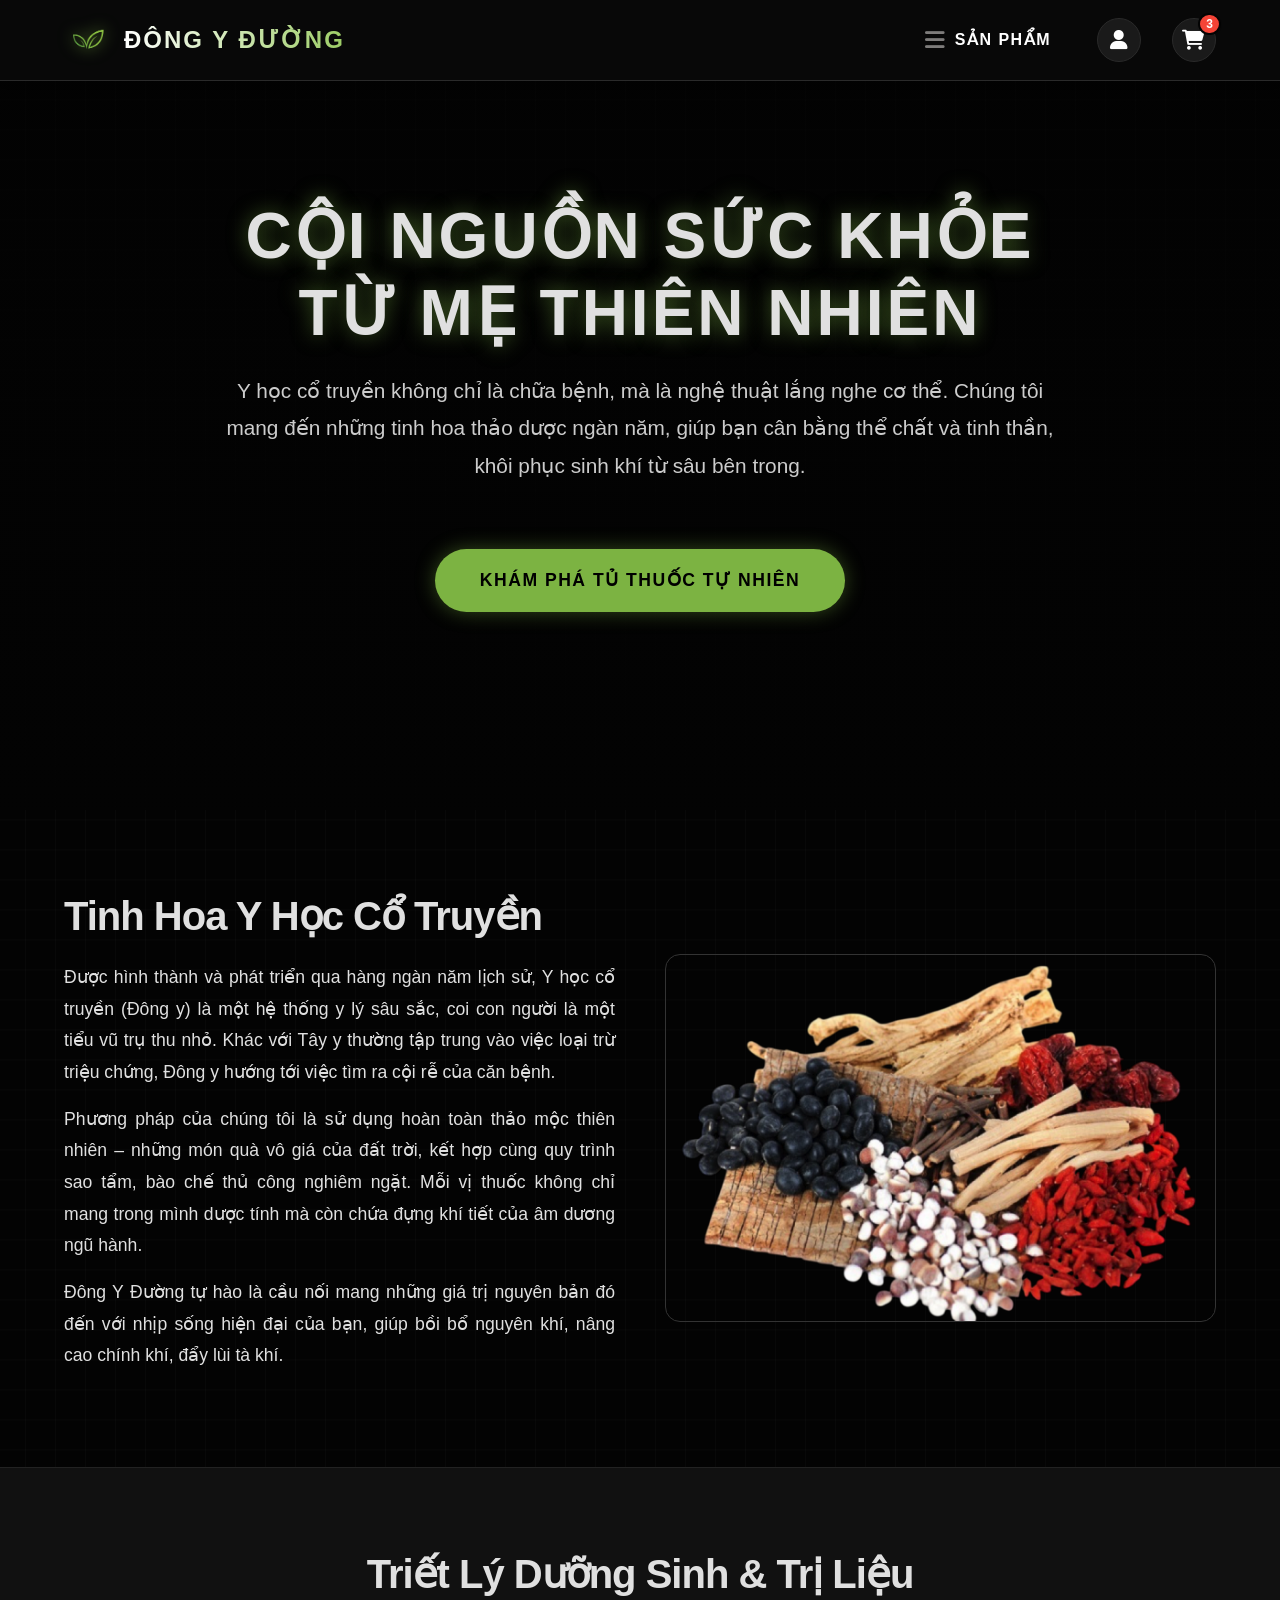
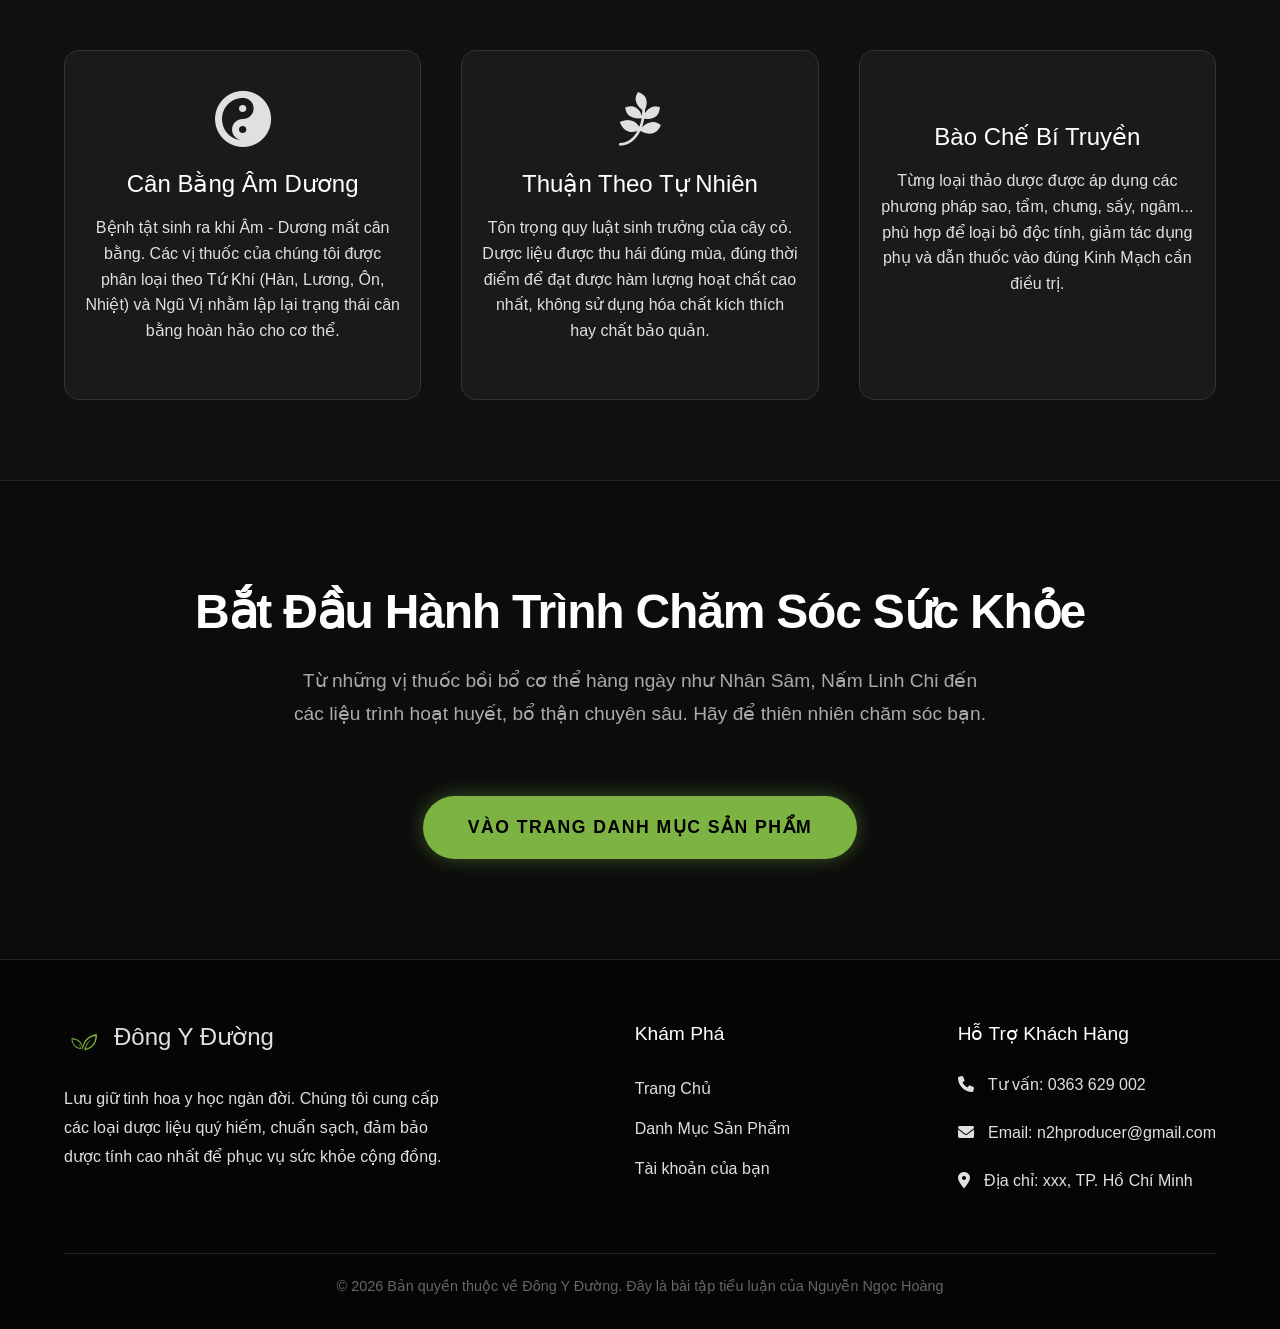
<file: index.html>
<!DOCTYPE html>
<html lang="vi">
<head>
    <meta charset="UTF-8">
    <meta name="viewport" content="width=device-width, initial-scale=1.0">
    <title>Đông Y Đường - Tinh Hoa Y Học Cổ Truyền</title>
    <link rel="stylesheet" href="style.css">
    <link rel="stylesheet" href="https://cdnjs.cloudflare.com/ajax/libs/font-awesome/6.0.0/css/all.min.css">
    <style>
        /* CSS dành riêng cho các phần giới thiệu trên Trang Chủ */
        .hero {
            position: relative;
            height: 90vh;
            display: flex;
            align-items: center;
            justify-content: center;
            text-align: center;
            background: url('https://png.pngtree.com/thumb_back/fh260/back_our/20190620/ourmid/pngtree-chinese-medicine-exhibition-board-winter-disease-summer-treatment-chinese-herbal-medicine-image_162906.jpg') no-repeat center center/cover;
            background-attachment: fixed; /* Hiệu ứng Parallax mượt mà */
        }
        .hero::before {
            content: ''; position: absolute; top: 0; left: 0; width: 100%; height: 100%;
            background: rgba(10, 10, 10, 0.85); /* Nền đen huyền bí đậm hơn */
        }
        .hero-content {
            position: relative; z-index: 1; max-width: 900px; padding: 20px;
            animation: fadeIn 1.5s ease-out;
        }
        .hero-content h1 { font-size: 4rem; color: var(--primary-color); margin-bottom: 20px; text-transform: uppercase; letter-spacing: 3px; text-shadow: 0 0 20px rgba(124, 179, 66, 0.5);}
        .hero-content p { font-size: 1.3rem; color: #ccc; margin-bottom: 40px; line-height: 1.8; }
        .btn-large {
            display: inline-block; padding: 15px 45px; font-size: 1.2rem; font-weight: bold;
            background: transparent; color: var(--primary-color); text-decoration: none;
            border: 2px solid var(--primary-color); border-radius: 30px; transition: 0.4s;
            text-transform: uppercase; letter-spacing: 1px;
        }
        .btn-large:hover { background: var(--primary-color); color: #000; box-shadow: var(--glow-effect); transform: translateY(-3px); }

        /* Section Giới Thiệu Đông Y */
        .about-section { padding: 80px 5%; display: flex; align-items: center; gap: 50px; }
        .about-text { flex: 1; }
        .about-text h2 { font-size: 2.5rem; color: var(--primary-color); margin-bottom: 20px; }
        .about-text p { color: var(--text-color); font-size: 1.1rem; line-height: 1.8; margin-bottom: 15px; text-align: justify; }
        .about-image { flex: 1; position: relative; }
        .about-image img { width: 100%; border-radius: 15px; box-shadow: var(--glow-effect); border: 1px solid #333; }
        
        /* Section Triết lý Âm Dương */
        .philosophy { background: #111; padding: 80px 5%; text-align: center; border-top: 1px solid #222; border-bottom: 1px solid #222;}
        .philosophy h2 { font-size: 2.5rem; color: var(--primary-color); margin-bottom: 50px; }
        .philosophy-grid { display: grid; grid-template-columns: repeat(3, 1fr); gap: 40px; }
        .phil-card { background: #1a1a1a; padding: 40px 20px; border-radius: 15px; border: 1px solid #333; transition: 0.4s; }
        .phil-card:hover { transform: translateY(-10px); border-color: var(--primary-color); box-shadow: var(--glow-effect); }
        .phil-card i { font-size: 3.5rem; color: var(--primary-color); margin-bottom: 20px; }
        .phil-card h3 { color: #fff; font-size: 1.5rem; margin-bottom: 15px; }
        .phil-card p { color: var(--text-muted); line-height: 1.6; }

        /* Banner Call to Action chuyển sang trang Danh mục */
        .cta-banner { padding: 100px 5%; text-align: center; background: linear-gradient(rgba(13,13,13,0.9), rgba(13,13,13,0.9)), url('https://png.pngtree.com/thumb_back/fh260/back_our/20190620/ourmid/pngtree-chinese-medicine-exhibition-board-winter-disease-summer-treatment-chinese-herbal-medicine-image_162906.jpg') center/cover; }
        .cta-banner h2 { font-size: 3rem; color: #fff; margin-bottom: 20px; }
        .cta-banner p { font-size: 1.2rem; color: #aaa; margin-bottom: 40px; max-width: 700px; margin-left: auto; margin-right: auto; }

        @keyframes fadeIn {
            from { opacity: 0; transform: scale(0.95); }
            to { opacity: 1; transform: scale(1); }
        }

        /* Responsive */
        @media (max-width: 992px) {
            .about-section { flex-direction: column; }
            .philosophy-grid { grid-template-columns: 1fr; }
            .hero-content h1 { font-size: 2.8rem; }
        }
    </style>
</head>
<body>

    <header class="header">
    <a href="index.html" class="logo">
        <img src="image-Photoroom.png" alt="Logo Đông Y Đường">
        <span>ĐÔNG Y ĐƯỜNG</span>
    </a>

    <div class="main-menu"></div> 

    <div class="header-actions">
        
        <a href="danhmuc.html" class="menu-san-pham">
            <i class="fas fa-bars"></i> SẢN PHẨM
        </a>

        <a href="dangnhap.html" title="Tài khoản">
            <i class="fas fa-user"></i>
        </a>

        <a href="giohang.html" title="Giỏ hàng">
            <i class="fas fa-shopping-cart"></i>
            <span class="cart-count">3</span>
        </a>
    </div>
</header>

    <section class="hero">
        <div class="hero-content">
            <h1>Cội Nguồn Sức Khỏe<br>Từ Mẹ Thiên Nhiên</h1>
            <p>Y học cổ truyền không chỉ là chữa bệnh, mà là nghệ thuật lắng nghe cơ thể. Chúng tôi mang đến những tinh hoa thảo dược ngàn năm, giúp bạn cân bằng thể chất và tinh thần, khôi phục sinh khí từ sâu bên trong.</p>
            <a href="https://youmed.vn/tin-tuc/y-hoc-co-truyen/duoc-lieu/" class="btn-large" target="_blank" rel="noopener noreferrer">Khám Phá Tủ Thuốc Tự Nhiên</a>
        </div>
    </section>

    <section class="about-section" id="kienthuc">
        <div class="about-text">
            <h2>Tinh Hoa Y Học Cổ Truyền</h2>
            <p>Được hình thành và phát triển qua hàng ngàn năm lịch sử, Y học cổ truyền (Đông y) là một hệ thống y lý sâu sắc, coi con người là một tiểu vũ trụ thu nhỏ. Khác với Tây y thường tập trung vào việc loại trừ triệu chứng, Đông y hướng tới việc tìm ra cội rễ của căn bệnh.</p>
            <p>Phương pháp của chúng tôi là sử dụng hoàn toàn thảo mộc thiên nhiên – những món quà vô giá của đất trời, kết hợp cùng quy trình sao tẩm, bào chế thủ công nghiêm ngặt. Mỗi vị thuốc không chỉ mang trong mình dược tính mà còn chứa đựng khí tiết của âm dương ngũ hành.</p>
            <p>Đông Y Đường tự hào là cầu nối mang những giá trị nguyên bản đó đến với nhịp sống hiện đại của bạn, giúp bồi bổ nguyên khí, nâng cao chính khí, đẩy lùi tà khí.</p>
        </div>
        <div class="about-image">
            <img src="ee-Photoroom.png" alt="Bào chế Đông Y">
        </div>
    </section>

    <section class="philosophy">
        <h2>Triết Lý Dưỡng Sinh & Trị Liệu</h2>
        <div class="philosophy-grid">
            <div class="phil-card">
                <i class="fa-solid fa-yin-yang"></i>
                <h3>Cân Bằng Âm Dương</h3>
                <p>Bệnh tật sinh ra khi Âm - Dương mất cân bằng. Các vị thuốc của chúng tôi được phân loại theo Tứ Khí (Hàn, Lương, Ôn, Nhiệt) và Ngũ Vị nhằm lập lại trạng thái cân bằng hoàn hảo cho cơ thể.</p>
            </div>
            <div class="phil-card">
                <i class="fa-brands fa-pagelines"></i>
                <h3>Thuận Theo Tự Nhiên</h3>
                <p>Tôn trọng quy luật sinh trưởng của cây cỏ. Dược liệu được thu hái đúng mùa, đúng thời điểm để đạt được hàm lượng hoạt chất cao nhất, không sử dụng hóa chất kích thích hay chất bảo quản.</p>
            </div>
            <div class="phil-card">
                <i class="fa-solid fa-fire-burner"></i>
                <h3>Bào Chế Bí Truyền</h3>
                <p>Từng loại thảo dược được áp dụng các phương pháp sao, tẩm, chưng, sấy, ngâm... phù hợp để loại bỏ độc tính, giảm tác dụng phụ và dẫn thuốc vào đúng Kinh Mạch cần điều trị.</p>
            </div>
        </div>
    </section>

    <section class="cta-banner">
        <h2>Bắt Đầu Hành Trình Chăm Sóc Sức Khỏe</h2>
        <p>Từ những vị thuốc bồi bổ cơ thể hàng ngày như Nhân Sâm, Nấm Linh Chi đến các liệu trình hoạt huyết, bổ thận chuyên sâu. Hãy để thiên nhiên chăm sóc bạn.</p>
        <a href="danhmuc.html" class="btn-large" style="background: var(--primary-color); color: #000; border-color: var(--primary-color);">Vào Trang Danh Mục Sản Phẩm</a>
    </section>

    <footer style="background-color: #050505; padding: 60px 5% 30px; border-top: 1px solid #222;">
        <div style="display: flex; flex-wrap: wrap; justify-content: space-between; gap: 30px; margin-bottom: 40px;">
            <div style="width: 35%;">
                <div style="display: flex; align-items: center; margin-bottom: 20px;">
                    <img src="image-Photoroom.png" alt="Logo" style="width: 40px; margin-right: 10px;">
                    <h3 style="color: var(--primary-color); font-size: 1.5rem;">Đông Y Đường</h3>
                </div>
                <p style="color: var(--text-muted); line-height: 1.8;">Lưu giữ tinh hoa y học ngàn đời. Chúng tôi cung cấp các loại dược liệu quý hiếm, chuẩn sạch, đảm bảo dược tính cao nhất để phục vụ sức khỏe cộng đồng.</p>
            </div>
            <div>
                <h4 style="color: #fff; margin-bottom: 20px; font-size: 1.2rem;">Khám Phá</h4>
                <ul style="list-style: none; color: var(--text-muted); line-height: 2.5;">
                    <li><a href="index.html" style="color: inherit; text-decoration: none; transition: 0.3s;" onmouseover="this.style.color='var(--primary-color)'" onmouseout="this.style.color='var(--text-muted)'">Trang Chủ</a></li>
                    <li><a href="danhmuc.html" style="color: inherit; text-decoration: none; transition: 0.3s;" onmouseover="this.style.color='var(--primary-color)'" onmouseout="this.style.color='var(--text-muted)'">Danh Mục Sản Phẩm</a></li>
                    <li><a href="dangnhap.html" style="color: inherit; text-decoration: none; transition: 0.3s;" onmouseover="this.style.color='var(--primary-color)'" onmouseout="this.style.color='var(--text-muted)'">Tài khoản của bạn</a></li>
                </ul>
            </div>
            <div>
                <h4 style="color: #fff; margin-bottom: 20px; font-size: 1.2rem;">Hỗ Trợ Khách Hàng</h4>
                <p style="color: var(--text-muted); line-height: 2;"><i class="fa-solid fa-phone" style="color: var(--primary-color); margin-right: 10px;"></i> Tư vấn: 0363 629 002</p>
                <p style="color: var(--text-muted); line-height: 2;"><i class="fa-solid fa-envelope" style="color: var(--primary-color); margin-right: 10px;"></i> Email: n2hproducer@gmail.com</p>
                <p style="color: var(--text-muted); line-height: 2;"><i class="fa-solid fa-location-dot" style="color: var(--primary-color); margin-right: 10px;"></i> Địa chỉ: xxx, TP. Hồ Chí Minh</p>
            </div>
        </div>
        <div style="text-align: center; border-top: 1px solid #222; padding-top: 20px; color: #666; font-size: 0.9rem;">
            © 2026 Bản quyền thuộc về Đông Y Đường. Đây là bài tập tiểu luận của Nguyễn Ngọc Hoàng
        </div>
    </footer>

    <button id="backToTop" onclick="window.scrollTo({top: 0, behavior: 'smooth'})" style="position: fixed; bottom: 30px; right: 30px; background: var(--primary-color); color: #000; border: none; border-radius: 50%; width: 50px; height: 50px; font-size: 20px; cursor: pointer; display: none; box-shadow: var(--glow-effect); z-index: 999; transition: 0.3s;"><i class="fa-solid fa-arrow-up"></i></button>

    <script>
        // Hiển thị nút cuộn trang
        window.onscroll = function() {
            if (document.body.scrollTop > 300 || document.documentElement.scrollTop > 300) {
                document.getElementById("backToTop").style.display = "block";
            } else {
                document.getElementById("backToTop").style.display = "none";
            }
        };
    </script>
    <script>
    document.addEventListener("DOMContentLoaded", function() {
        // Tìm cái icon Tài khoản trên Header (Dựa vào thuộc tính title="Tài khoản")
        const iconTaiKhoan = document.querySelector('a[title="Tài khoản"]');
        
        if (iconTaiKhoan) {
            // Kiểm tra xem trình duyệt có nhớ là "ĐÃ ĐĂNG NHẬP" chưa?
            if (localStorage.getItem("daDangNhap") === "true") {
                // 1. Đổi link trỏ về trang thông tin cá nhân
                iconTaiKhoan.href = "taikhoan.html"; 
                
                // 2. Đổi màu icon sang xanh lá để báo hiệu đã đăng nhập
                iconTaiKhoan.style.color = "#7cb342"; 
            } else {
                // Nếu chưa đăng nhập, giữ nguyên link tới trang đăng nhập
                iconTaiKhoan.href = "dangnhap.html";
            }
        }
    });
</script>
</body>
</html>
</file>
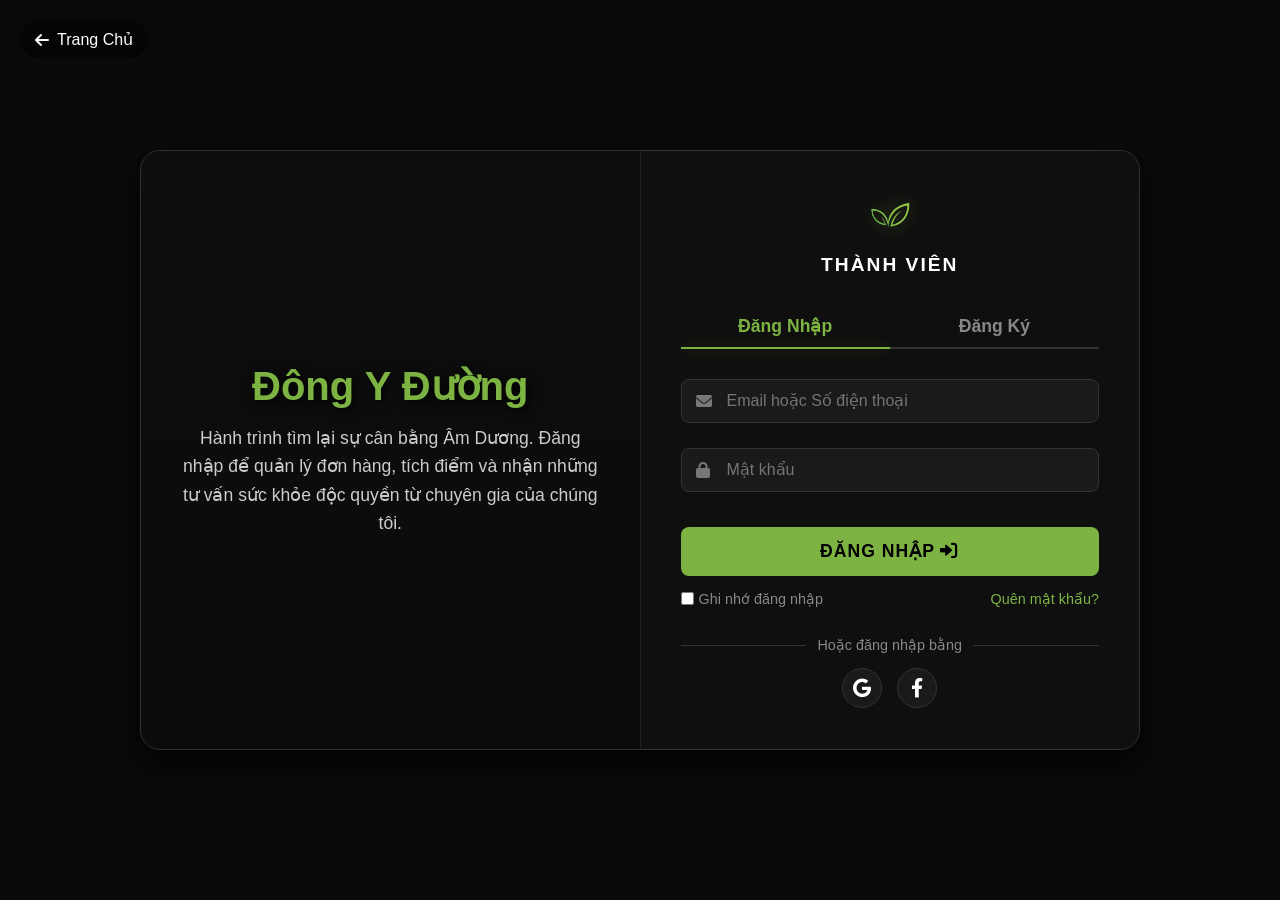
<file: dangnhap.html>
<!DOCTYPE html>
<html lang="vi">
<head>
    <meta charset="UTF-8">
    <meta name="viewport" content="width=device-width, initial-scale=1.0">
    <title>Đăng Nhập / Đăng Ký - Đông Y Đường</title>
    <link rel="stylesheet" href="https://cdnjs.cloudflare.com/ajax/libs/font-awesome/6.0.0/css/all.min.css">
    <style>
        /* CSS tích hợp cho Trang Đăng Nhập Đen Huyền Bí */
        :root {
            --primary-color: #7cb342;
            --bg-dark: #0a0a0a;
            --surface-color: #151515;
            --text-main: #e0e0e0;
            --text-muted: #888;
            --glow-effect: 0 0 15px rgba(124, 179, 66, 0.4);
        }

        * { margin: 0; padding: 0; box-sizing: border-box; font-family: 'Segoe UI', sans-serif; }
        body { background-color: var(--bg-dark); color: var(--text-main); display: flex; align-items: center; justify-content: center; min-height: 100vh; overflow: hidden; }

        /* Nút quay về trang chủ */
        .back-home { position: absolute; top: 20px; left: 20px; color: #fff; text-decoration: none; font-size: 1rem; display: flex; align-items: center; gap: 8px; z-index: 10; transition: 0.3s; background: rgba(0,0,0,0.5); padding: 10px 15px; border-radius: 30px;}
        .back-home:hover { color: var(--primary-color); transform: translateX(-5px); }

        /* Container chia đôi màn hình */
        .auth-container { display: flex; width: 1000px; max-width: 90%; height: 600px; background: var(--surface-color); border-radius: 20px; overflow: hidden; box-shadow: 0 15px 35px rgba(0,0,0,0.8); border: 1px solid #333; position: relative;}

        /* Bên trái: Hình ảnh banner */
        .auth-banner { flex: 1; background: linear-gradient(rgba(10,10,10,0.7), rgba(10,10,10,0.9)), url('https://png.pngtree.com/thumb_back/fh260/back_our/20190620/ourmid/pngtree-chinese-medicine-exhibition-board-winter-disease-summer-treatment-chinese-herbal-medicine-image_162906.jpg') center/cover; display: flex; flex-direction: column; justify-content: center; align-items: center; padding: 40px; text-align: center; border-right: 1px solid #222;}
        .auth-banner h2 { color: var(--primary-color); font-size: 2.5rem; margin-bottom: 15px; text-shadow: 2px 2px 10px #000; }
        .auth-banner p { color: #ccc; font-size: 1.1rem; line-height: 1.6; }

        /* Bên phải: Khu vực Form */
        .auth-form-box { flex: 1; padding: 50px 40px; position: relative; display: flex; flex-direction: column; justify-content: center; background: #0f0f0f;}
        
        /* Logo trong form */
        .form-logo { text-align: center; margin-bottom: 30px; }
        .form-logo img { width: 60px; filter: drop-shadow(0 0 10px rgba(124, 179, 66, 0.5)); margin-bottom: 10px; }
        .form-logo h3 { color: #fff; letter-spacing: 2px; text-transform: uppercase; font-size: 1.2rem; }

        /* Tabs chuyển đổi Đăng nhập / Đăng ký */
        .auth-tabs { display: flex; justify-content: center; margin-bottom: 30px; border-bottom: 2px solid #333; }
        .tab-btn { flex: 1; background: transparent; border: none; color: var(--text-muted); font-size: 1.1rem; font-weight: bold; padding: 10px 0; cursor: pointer; transition: 0.3s; position: relative; }
        .tab-btn.active { color: var(--primary-color); }
        .tab-btn.active::after { content: ''; position: absolute; bottom: -2px; left: 0; width: 100%; height: 2px; background: var(--primary-color); box-shadow: var(--glow-effect); }

        /* Form Content */
        .form-content { display: none; animation: fadeIn 0.5s ease; }
        .form-content.active { display: block; }

        @keyframes fadeIn {
            from { opacity: 0; transform: translateY(10px); }
            to { opacity: 1; transform: translateY(0); }
        }

        /* Input fields */
        .input-group { position: relative; margin-bottom: 25px; }
        .input-group i { position: absolute; left: 15px; top: 14px; color: #777; transition: 0.3s; }
        .input-group input { width: 100%; background: #1a1a1a; color: #fff; border: 1px solid #333; padding: 12px 15px 12px 45px; border-radius: 8px; outline: none; font-size: 1rem; transition: 0.3s; }
        .input-group input:focus { border-color: var(--primary-color); box-shadow: 0 0 8px rgba(124, 179, 66, 0.2); }
        .input-group input:focus + i { color: var(--primary-color); }

        /* Nút Submit */
        .btn-submit { width: 100%; background: var(--primary-color); color: #000; border: none; padding: 14px; border-radius: 8px; font-size: 1.1rem; font-weight: bold; cursor: pointer; transition: 0.3s; text-transform: uppercase; letter-spacing: 1px; margin-top: 10px; }
        .btn-submit:hover { background: #689f38; box-shadow: var(--glow-effect); }

        /* Các liên kết phụ */
        .form-options { display: flex; justify-content: space-between; align-items: center; margin-top: 15px; font-size: 0.9rem; }
        .form-options label { color: var(--text-muted); cursor: pointer; display: flex; align-items: center; gap: 5px; }
        .form-options input[type="checkbox"] { accent-color: var(--primary-color); }
        .form-options a { color: var(--primary-color); text-decoration: none; transition: 0.3s; }
        .form-options a:hover { text-decoration: underline; }

        /* Đăng nhập bằng Mạng xã hội */
        .social-login { text-align: center; margin-top: 30px; }
        .social-login p { color: var(--text-muted); font-size: 0.9rem; margin-bottom: 15px; position: relative; }
        .social-login p::before, .social-login p::after { content: ''; position: absolute; top: 50%; width: 30%; height: 1px; background: #333; }
        .social-login p::before { left: 0; }
        .social-login p::after { right: 0; }
        
        .social-icons { display: flex; justify-content: center; gap: 15px; }
        .social-btn { width: 40px; height: 40px; border-radius: 50%; display: flex; align-items: center; justify-content: center; background: #1a1a1a; color: #fff; text-decoration: none; border: 1px solid #333; transition: 0.3s; font-size: 1.2rem; }
        .social-btn:hover { background: var(--primary-color); color: #000; border-color: var(--primary-color); box-shadow: var(--glow-effect); }

        /* Responsive cho Mobile */
        @media (max-width: 768px) {
            .auth-container { flex-direction: column; height: 90vh; overflow-y: auto; }
            .auth-banner { display: none; /* Ẩn banner trên điện thoại để tiết kiệm diện tích */ }
            .auth-form-box { padding: 30px 20px; justify-content: flex-start; }
            .back-home { top: 10px; left: 10px; }
        }
    </style>
</head>
<body>

    <a href="index.html" class="back-home"><i class="fa-solid fa-arrow-left"></i> Trang Chủ</a>

    <div class="auth-container">
        <div class="auth-banner">
            <h2>Đông Y Đường</h2>
            <p>Hành trình tìm lại sự cân bằng Âm Dương. Đăng nhập để quản lý đơn hàng, tích điểm và nhận những tư vấn sức khỏe độc quyền từ chuyên gia của chúng tôi.</p>
        </div>

        <div class="auth-form-box">
            
            <div class="form-logo">
                <img src="image-Photoroom.png" alt="Logo">
                <h3>Thành Viên</h3>
            </div>

            <div class="auth-tabs">
                <button class="tab-btn active" onclick="switchTab('login')">Đăng Nhập</button>
                <button class="tab-btn" onclick="switchTab('register')">Đăng Ký</button>
            </div>

            <form id="loginForm" class="form-content active">
                <div class="input-group">
                    <input type="email" placeholder="Email hoặc Số điện thoại" required>
                    <i class="fa-solid fa-envelope"></i>
                </div>
                <div class="input-group">
                    <input type="password" placeholder="Mật khẩu" required>
                    <i class="fa-solid fa-lock"></i>
                </div>
                <button type="submit" class="btn-submit">Đăng Nhập <i class="fa-solid fa-right-to-bracket"></i></button>
                
                <div class="form-options">
                    <label><input type="checkbox"> Ghi nhớ đăng nhập</label>
                    <a href="#">Quên mật khẩu?</a>
                </div>

                <div class="social-login">
                    <p>Hoặc đăng nhập bằng</p>
                    <div class="social-icons">
                        <a href="#" class="social-btn"><i class="fa-brands fa-google"></i></a>
                        <a href="#" class="social-btn"><i class="fa-brands fa-facebook-f"></i></a>
                    </div>
                </div>
            </form>

           <form id="registerForm" class="form-content">
    <div class="input-group">
        <input type="text" id="reg-name" placeholder="Họ và Tên" required>
        <i class="fa-solid fa-user"></i>
    </div>
    <div class="input-group">
        <input type="email" placeholder="Email của bạn" required>
        <i class="fa-solid fa-envelope"></i>
    </div>
    <div class="input-group">
        <input type="password" placeholder="Mật khẩu" required>
        <i class="fa-solid fa-lock"></i>
    </div>
    <div class="input-group">
        <input type="password" placeholder="Nhập lại mật khẩu" required>
        <i class="fa-solid fa-shield-halved"></i>
    </div>
    <button type="submit" class="btn-submit">Tạo Tài Khoản <i class="fa-solid fa-user-plus"></i></button>
</form>

        </div>
    </div>

    <script>
        // Hiệu ứng chuyển đổi qua lại giữa Đăng Nhập và Đăng Ký không cần load trang
        function switchTab(tab) {
            // Lấy các elements
            const loginForm = document.getElementById('loginForm');
            const registerForm = document.getElementById('registerForm');
            const tabBtns = document.querySelectorAll('.tab-btn');

            // Xóa active class từ tất cả các nút
            tabBtns.forEach(btn => btn.classList.remove('active'));

            if(tab === 'login') {
                loginForm.classList.add('active');
                registerForm.classList.remove('active');
                tabBtns[0].classList.add('active');
            } else {
                registerForm.classList.add('active');
                loginForm.classList.remove('active');
                tabBtns[1].classList.add('active');
            }
        }
        
        // Ngăn chặn load trang khi submit để xem hiệu ứng
        document.getElementById('loginForm').addEventListener('submit', function(e) {
            e.preventDefault();
            const btn = this.querySelector('.btn-submit');
            btn.innerHTML = '<i class="fa-solid fa-spinner fa-spin"></i> Đang xử lý...';
            setTimeout(() => {
                window.location.href = "index.html"; // Chuyển về trang chủ sau khi "đăng nhập thành công"
            }, 1500);
        });

        document.getElementById('registerForm').addEventListener('submit', function(e) {
            e.preventDefault();
            const btn = this.querySelector('.btn-submit');
            btn.innerHTML = '<i class="fa-solid fa-spinner fa-spin"></i> Đang tạo...';
            setTimeout(() => {
                alert("Đăng ký thành công! Mời bạn đăng nhập.");
                switchTab('login');
                btn.innerHTML = 'Tạo Tài Khoản <i class="fa-solid fa-user-plus"></i>';
            }, 1500);
        });
    </script>
    <script>
    // Bắt sự kiện khi người dùng bấm nút Đăng Nhập
    document.addEventListener("DOMContentLoaded", function() {
        // Giả sử form đăng nhập của bạn có nút button type="submit"
        const loginForm = document.querySelector(".auth-form-box form") || document.querySelector("form");
        
        if(loginForm) {
            loginForm.addEventListener("submit", function(event) {
                event.preventDefault(); // Ngăn trang web tự động load lại
                
                // Lưu trạng thái "ĐÃ ĐĂNG NHẬP" vào não trình duyệt
                localStorage.setItem("daDangNhap", "true");
                
                alert("Đăng nhập thành công! Đang chuyển hướng...");
                
                // Chuyển người dùng về trang chủ
                window.location.href = "index.html"; 
            });
        }
    });
</script>
<script>
    document.addEventListener("DOMContentLoaded", function() {
        const registerForm = document.getElementById("registerForm");
        
        if (registerForm) {
            registerForm.addEventListener("submit", function(event) {
                event.preventDefault(); // Phanh gấp! Không cho trang tự tải lại
                
                // Lấy tên từ ô input có id="reg-name"
                const nameInput = document.getElementById("reg-name");
                let fullName = "Khách Hàng"; // Tên mặc định nếu lỗi
                
                if (nameInput && nameInput.value.trim() !== "") {
                    fullName = nameInput.value.trim();
                }
                
                // Lưu vào kho trình duyệt
                localStorage.setItem("tenNguoiDung", fullName);
                localStorage.setItem("daDangNhap", "true");
                
                // HIỆN THÔNG BÁO ĐỂ KIỂM TRA (Nếu thấy bảng này hiện lên là THÀNH CÔNG 100%)
                alert("Đã bắt được tên: " + fullName + " ! Đang chuyển trang...");
                
                // Chuyển sang trang tài khoản
                window.location.href = "taikhoan.html"; 
            });
        }
    });
</script>
</body>
</body>
</html>
</file>
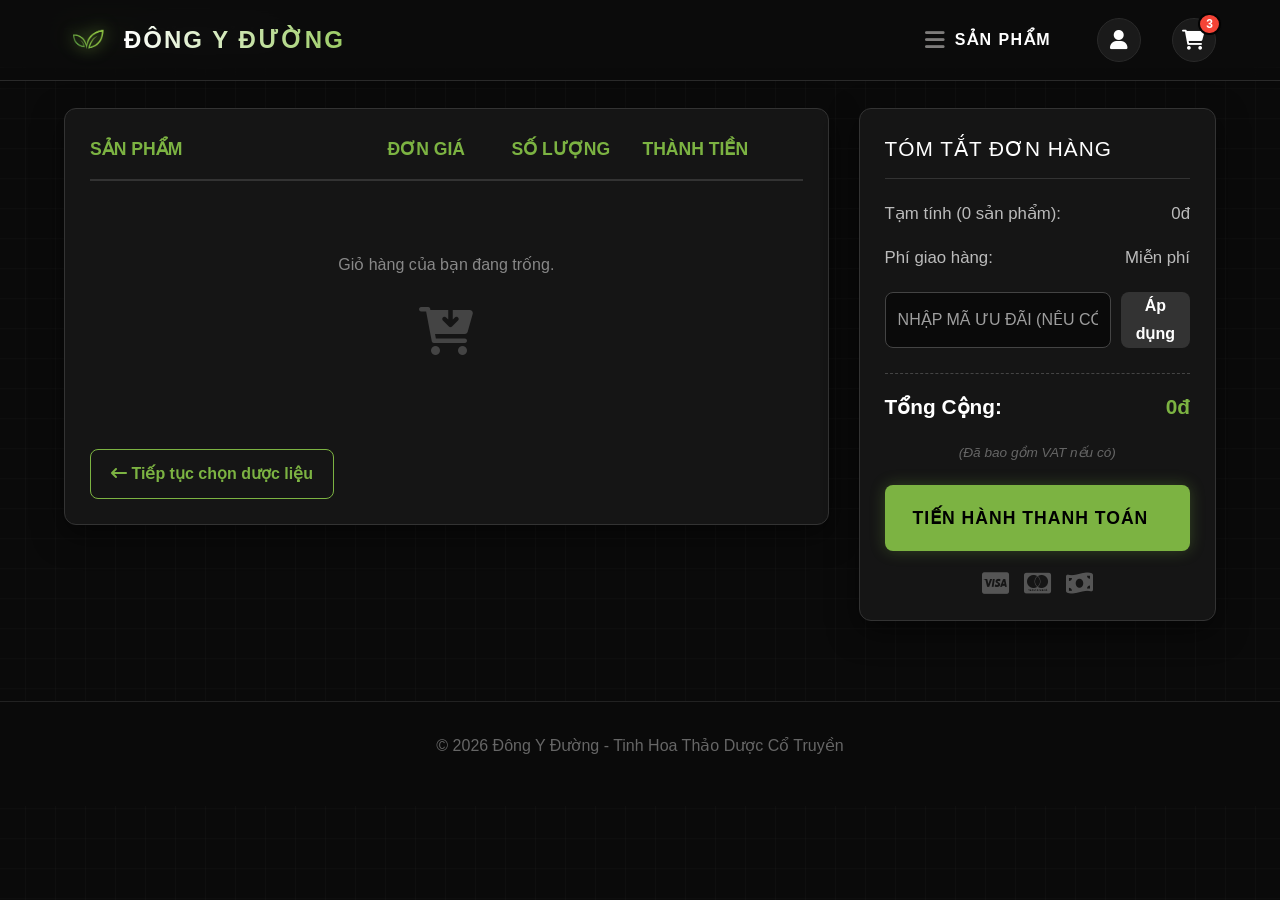
<file: giohang.html>
<!DOCTYPE html>
<html lang="vi">
<head>
    <meta charset="UTF-8">
    <meta name="viewport" content="width=device-width, initial-scale=1.0">
    <title>Giỏ Hàng Của Bạn - Đông Y Đường</title>
    <link rel="stylesheet" href="style.css">
    <link rel="stylesheet" href="https://cdnjs.cloudflare.com/ajax/libs/font-awesome/6.0.0/css/all.min.css">
    <style>
        /* CSS Giao diện Giỏ hàng - Đen Huyền Bí */
        body { background-color: #0a0a0a; color: #e0e0e0; font-family: 'Segoe UI', sans-serif; }
        .breadcrumb { padding: 20px 5%; color: #888; font-size: 0.95rem; background: #111; border-bottom: 1px solid #222;}
        .breadcrumb a { color: var(--primary-color, #7cb342); text-decoration: none; font-weight: bold;}
        
        .cart-layout { display: flex; gap: 30px; padding: 40px 5% 80px; align-items: flex-start; }
        
        /* Cột trái: Danh sách */
        .cart-items-container { flex: 7; background: #151515; border-radius: 12px; border: 1px solid #333; padding: 25px; box-shadow: 0 10px 30px rgba(0,0,0,0.5); }
        .cart-header { display: flex; justify-content: space-between; border-bottom: 2px solid #333; padding-bottom: 15px; margin-bottom: 20px; font-weight: bold; color: var(--primary-color, #7cb342); text-transform: uppercase; font-size: 1.1rem; }
        
        .cart-item { display: flex; align-items: center; justify-content: space-between; border-bottom: 1px solid #222; padding: 20px 0; transition: 0.4s ease; }
        .cart-item:hover { background: rgba(255, 255, 255, 0.02); }
        
        .item-info { display: flex; align-items: center; gap: 20px; flex: 2; }
        .item-info img { width: 80px; height: 80px; object-fit: cover; border-radius: 8px; border: 1px solid #444; }
        .item-details h4 { color: #fff; font-size: 1.1rem; margin-bottom: 5px; }
        
        .item-price { flex: 1; color: #ccc; font-weight: bold; text-align: center;}
        
        /* Bộ đếm số lượng */
        .quantity-control { flex: 1; display: flex; align-items: center; justify-content: center; gap: 5px; }
        .quantity-control button { background: #222; color: #fff; border: 1px solid #444; width: 30px; height: 30px; border-radius: 5px; cursor: pointer; transition: 0.3s; font-weight: bold; }
        .quantity-control button:hover { background: var(--primary-color, #7cb342); color: #000; border-color: var(--primary-color, #7cb342); }
        .quantity-control input { width: 40px; height: 30px; text-align: center; background: #0a0a0a; color: #fff; border: 1px solid #444; border-radius: 5px; font-weight: bold; outline: none;}
        
        .item-total { flex: 1; color: var(--primary-color, #7cb342); font-weight: bold; font-size: 1.1rem; text-align: center; }
        
        .btn-remove { background: transparent; color: #ff4d4d; border: none; font-size: 1.2rem; cursor: pointer; transition: 0.3s; padding: 10px; border-radius: 5px;}
        .btn-remove:hover { background: rgba(255, 77, 77, 0.1); transform: scale(1.1); }

        .continue-shopping { display: inline-block; margin-top: 25px; color: var(--primary-color, #7cb342); text-decoration: none; font-weight: bold; transition: 0.3s; padding: 10px 20px; border: 1px solid var(--primary-color, #7cb342); border-radius: 8px;}
        .continue-shopping:hover { background: var(--primary-color, #7cb342); color: #000; box-shadow: 0 0 10px rgba(124, 179, 66, 0.4); }

        /* Cột phải: Tóm tắt */
        .order-summary { flex: 3; background: #151515; border-radius: 12px; border: 1px solid #333; padding: 25px; height: fit-content; position: sticky; top: 100px; box-shadow: 0 10px 30px rgba(0,0,0,0.5); }
        .order-summary h3 { color: #fff; border-bottom: 1px solid #333; padding-bottom: 15px; margin-bottom: 20px; font-size: 1.3rem; text-transform: uppercase; letter-spacing: 1px;}
        
        .summary-row { display: flex; justify-content: space-between; margin-bottom: 15px; color: #bbb; font-size: 1.05rem; }
        .summary-row.total { border-top: 1px dashed #444; padding-top: 15px; color: #fff; font-size: 1.3rem; font-weight: bold; margin-top: 10px; }
        .summary-row.total .total-price { color: var(--primary-color, #7cb342); }
        
        .discount-code { display: flex; gap: 10px; margin-bottom: 25px; margin-top: 20px;}
        .discount-code input { flex: 1; background: #0a0a0a; color: #fff; border: 1px solid #444; padding: 12px; border-radius: 8px; outline: none; text-transform: uppercase; transition: 0.3s;}
        .discount-code input:focus { border-color: var(--primary-color, #7cb342); }
        .discount-code button { background: #333; color: #fff; border: none; padding: 0 15px; border-radius: 8px; cursor: pointer; font-weight: bold; transition: 0.3s;}
        .discount-code button:hover { background: #555; }

        .btn-checkout { display: block; width: 100%; background: var(--primary-color, #7cb342); color: #000; text-align: center; padding: 15px; border-radius: 8px; font-weight: bold; font-size: 1.1rem; text-decoration: none; text-transform: uppercase; transition: 0.3s; letter-spacing: 1px; margin-top: 10px;}
        .btn-checkout:hover { background: #689f38; box-shadow: 0 0 15px rgba(124, 179, 66, 0.5); transform: translateY(-3px); }

        @media (max-width: 992px) {
            .cart-layout { flex-direction: column; }
            .cart-items-container, .order-summary { width: 100%; position: relative; top: 0; }
            .cart-header { display: none; }
            .cart-item { flex-wrap: wrap; gap: 15px; position: relative;}
            .item-info { min-width: 100%; }
            .item-price, .item-total { display: none; }
            .btn-remove { position: absolute; top: 15px; right: 0; }
        }
    </style>
</head>
<body>

   <header class="header">
    <a href="index.html" class="logo">
        <img src="image-Photoroom.png" alt="Logo Đông Y Đường">
        <span>ĐÔNG Y ĐƯỜNG</span>
    </a>

    <div class="main-menu"></div> 

    <div class="header-actions">
        
        <a href="danhmuc.html" class="menu-san-pham">
            <i class="fas fa-bars"></i> SẢN PHẨM
        </a>

        <a href="dangnhap.html" title="Tài khoản">
            <i class="fas fa-user"></i>
        </a>

        <a href="giohang.html" title="Giỏ hàng">
            <i class="fas fa-shopping-cart"></i>
            <span class="cart-count">3</span>
        </a>
    </div>
</header>

    <div class="breadcrumb">
        <a href="index.html">Trang chủ</a> » <span>Giỏ hàng của bạn</span>
    </div>

    <main class="cart-layout">
        
        <div class="cart-items-container">
            <div class="cart-header">
                <span style="flex: 2;">Sản Phẩm</span>
                <span style="flex: 1; text-align: center;">Đơn Giá</span>
                <span style="flex: 1; text-align: center;">Số Lượng</span>
                <span style="flex: 1; text-align: center;">Thành Tiền</span>
                <span style="width: 40px;"></span>
            </div>

            <div id="cart-list"></div>

            <a href="danhmuc.html" class="continue-shopping"><i class="fa-solid fa-arrow-left-long"></i> Tiếp tục chọn dược liệu</a>
        </div>

        <div class="order-summary">
            <h3>Tóm Tắt Đơn Hàng</h3>
            
            <div class="summary-row">
                <span>Tạm tính (<span id="total-items-count">0</span> sản phẩm):</span>
                <span id="subtotal-price">0đ</span>
            </div>
            <div class="summary-row">
                <span>Phí giao hàng:</span>
                <span>Miễn phí</span>
            </div>
            
            <div class="discount-code">
                <input type="text" id="couponInput" placeholder="Nhập mã ưu đãi (nếu có)">
                <button onclick="applyCoupon()">Áp dụng</button>
            </div>
            <p id="coupon-msg" style="color: var(--primary-color, #7cb342); font-size: 0.9rem; margin-top: -15px; margin-bottom: 15px; display: none;"><i class="fa-solid fa-circle-check"></i> Đã áp dụng giảm giá 10%</p>

            <div class="summary-row total">
                <span>Tổng Cộng:</span>
                <span class="total-price" id="final-price">0đ</span>
            </div>

            <p style="color: #666; font-size: 0.85rem; text-align: center; margin-bottom: 20px; font-style: italic;">(Đã bao gồm VAT nếu có)</p>

            <a href="thanhtoan.html" class="btn-checkout" id="btn-checkout">Tiến Hành Thanh Toán <i class="fa-solid fa-shield-halved" style="margin-left: 8px;"></i></a>
            
            <div style="text-align: center; margin-top: 20px; color: #555; font-size: 1.5rem; display: flex; justify-content: center; gap: 15px;">
                <i class="fa-brands fa-cc-visa"></i>
                <i class="fa-brands fa-cc-mastercard"></i>
                <i class="fa-solid fa-money-bill-wave"></i>
            </div>
        </div>

    </main>

    <footer style="background-color: #0a0a0a; padding: 30px 5%; border-top: 1px solid #222; text-align: center;">
        <p style="color: #666;">© 2026 Đông Y Đường - Tinh Hoa Thảo Dược Cổ Truyền</p>
    </footer>

    <script>
        let isCouponApplied = false;

        // Hàm 1: Cập nhật icon số lượng giỏ hàng
        function updateCartIcon() {
            let cart = JSON.parse(localStorage.getItem('dongy_cart')) || [];
            let totalQty = 0;
            cart.forEach(item => { totalQty += item.qty; });
            document.querySelector('.cart-count').innerText = totalQty;
        }

        // Hàm 2: Vẽ giao diện danh sách sản phẩm trong giỏ
        function renderCartPage() {
            let cartList = document.getElementById('cart-list');
            let cart = JSON.parse(localStorage.getItem('dongy_cart')) || [];

            // Nếu giỏ hàng trống
            if (cart.length === 0) {
                cartList.innerHTML = '<p style="text-align:center; padding: 50px 0; color: #888;">Giỏ hàng của bạn đang trống.<br><br><i class="fa-solid fa-cart-arrow-down" style="font-size: 3rem; color: #444;"></i></p>';
                document.getElementById('subtotal-price').innerText = '0đ';
                document.getElementById('final-price').innerText = '0đ';
                document.getElementById('total-items-count').innerText = '0';
                
                // Khóa nút thanh toán
                let btnCheckout = document.getElementById('btn-checkout');
                btnCheckout.style.pointerEvents = 'none';
                btnCheckout.style.background = '#333';
                btnCheckout.style.color = '#777';
                return;
            }

            // Nếu có hàng, mở khóa nút thanh toán và vẽ HTML
            document.getElementById('btn-checkout').style.pointerEvents = 'auto';
            document.getElementById('btn-checkout').style.background = 'var(--primary-color)';
            document.getElementById('btn-checkout').style.color = '#000';

            let html = '';
            let subtotal = 0;
            let totalItems = 0;

            cart.forEach((item, index) => {
                let itemTotal = item.price * item.qty;
                subtotal += itemTotal;
                totalItems += item.qty;

                html += `
                <div class="cart-item">
                    <div class="item-info">
                        <img src="${item.img}" alt="${item.name}">
                        <div class="item-details">
                            <h4>${item.name}</h4>
                        </div>
                    </div>
                    <div class="item-price">${item.price.toLocaleString('vi-VN')}đ</div>
                    <div class="quantity-control">
                        <button onclick="changeQty(${index}, -1)">-</button>
                        <input type="number" value="${item.qty}" readonly>
                        <button onclick="changeQty(${index}, 1)">+</button>
                    </div>
                    <div class="item-total">${itemTotal.toLocaleString('vi-VN')}đ</div>
                    <button class="btn-remove" onclick="removeCartItem(${index})" title="Xóa khỏi giỏ"><i class="fa-solid fa-trash-can"></i></button>
                </div>`;
            });

            cartList.innerHTML = html;
            
            // Xử lý giá tiền (Có áp dụng mã giảm giá không)
            document.getElementById('total-items-count').innerText = totalItems;
            document.getElementById('subtotal-price').innerText = subtotal.toLocaleString('vi-VN') + 'đ';
            
            let finalTotal = subtotal;
            if (isCouponApplied) {
                finalTotal = subtotal * 0.9; // Giảm 10%
            }
            document.getElementById('final-price').innerText = finalTotal.toLocaleString('vi-VN') + 'đ';
            
            updateCartIcon();
        }

        // Hàm 3: Tăng giảm số lượng
        function changeQty(index, change) {
            let cart = JSON.parse(localStorage.getItem('dongy_cart'));
            if (cart[index].qty + change > 0) {
                cart[index].qty += change;
                localStorage.setItem('dongy_cart', JSON.stringify(cart));
                renderCartPage(); 
            }
        }

        // Hàm 4: Xóa sản phẩm
        function removeCartItem(index) {
            let cart = JSON.parse(localStorage.getItem('dongy_cart'));
            cart.splice(index, 1); 
            localStorage.setItem('dongy_cart', JSON.stringify(cart));
            renderCartPage();
        }

        // Hàm 5: Áp mã giảm giá
        function applyCoupon() {
            let code = document.getElementById('couponInput').value.trim().toUpperCase();
            if(code !== '') {
                isCouponApplied = true;
                document.getElementById('coupon-msg').style.display = 'block';
                renderCartPage(); // Chạy lại hàm vẽ để cập nhật giá
            } else {
                alert("Vui lòng nhập mã giảm giá hợp lệ!");
            }
        }

        // Tự động load dữ liệu khi vào trang
        window.addEventListener('DOMContentLoaded', () => {
            renderCartPage();
        });
    </script>
    <script>
    document.addEventListener("DOMContentLoaded", function() {
        // Tìm cái icon Tài khoản trên Header (Dựa vào thuộc tính title="Tài khoản")
        const iconTaiKhoan = document.querySelector('a[title="Tài khoản"]');
        
        if (iconTaiKhoan) {
            // Kiểm tra xem trình duyệt có nhớ là "ĐÃ ĐĂNG NHẬP" chưa?
            if (localStorage.getItem("daDangNhap") === "true") {
                // 1. Đổi link trỏ về trang thông tin cá nhân
                iconTaiKhoan.href = "taikhoan.html"; 
                
                // 2. Đổi màu icon sang xanh lá để báo hiệu đã đăng nhập
                iconTaiKhoan.style.color = "#7cb342"; 
            } else {
                // Nếu chưa đăng nhập, giữ nguyên link tới trang đăng nhập
                iconTaiKhoan.href = "dangnhap.html";
            }
        }
    });
</script>
</body>
</html>
</file>
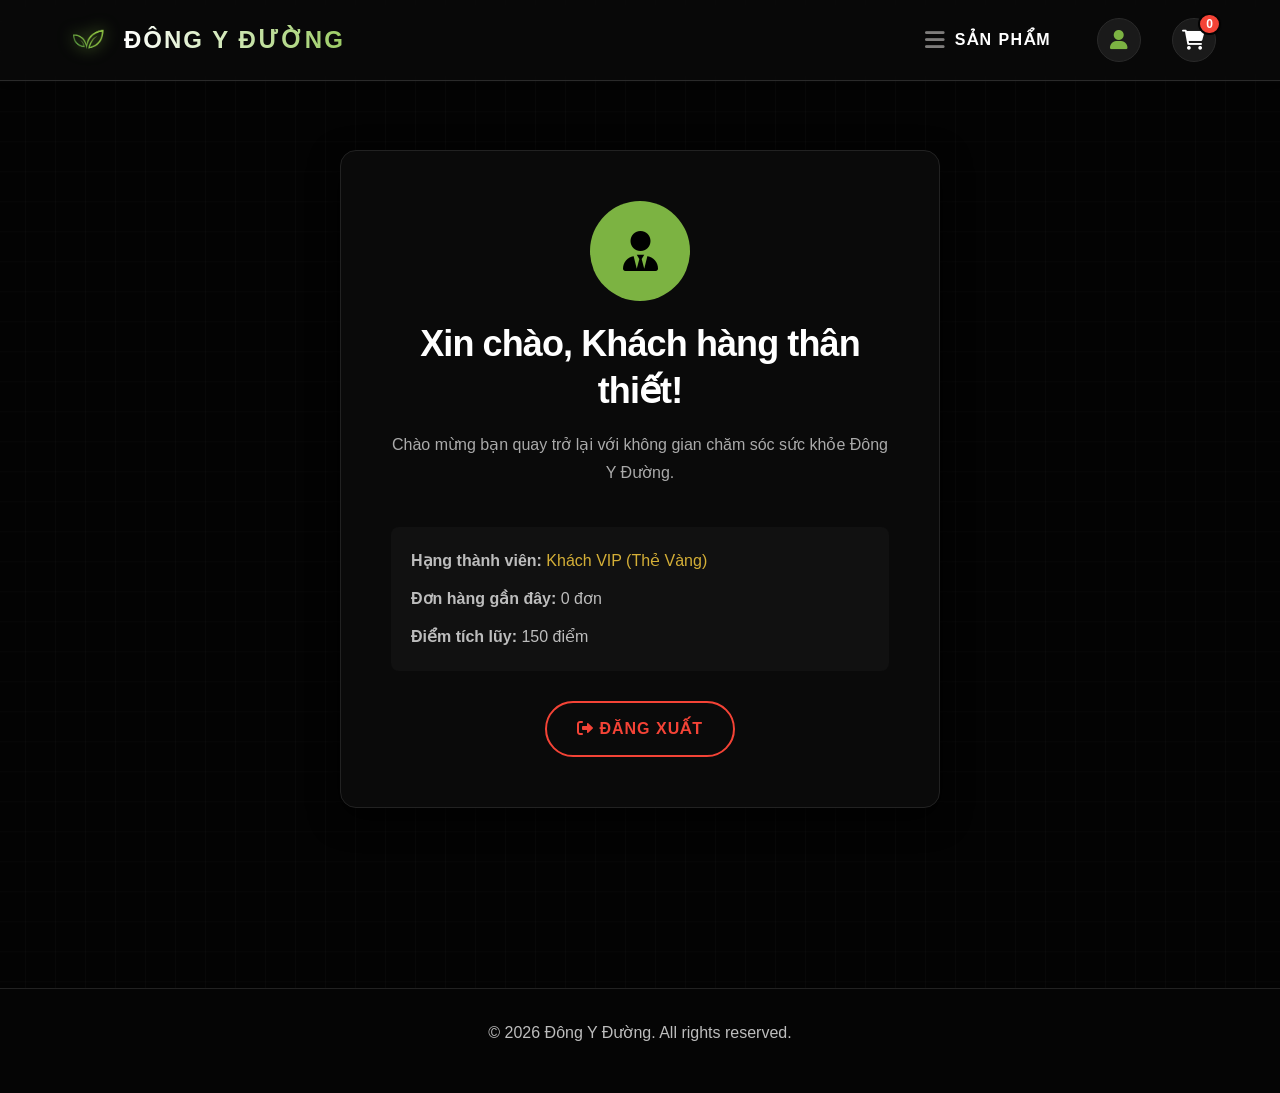
<file: taikhoan.html>
<!DOCTYPE html>
<html lang="vi">
<head>
    <meta charset="UTF-8">
    <meta name="viewport" content="width=device-width, initial-scale=1.0">
    <title>Tài Khoản - Đông Y Đường</title>
    <link rel="stylesheet" href="style.css">
    <link rel="stylesheet" href="https://cdnjs.cloudflare.com/ajax/libs/font-awesome/6.0.0/css/all.min.css">
</head>
<body>

    <header class="header">
        <a href="index.html" class="logo">
            <img src="image-Photoroom.png" alt="Logo Đông Y Đường">
            <span>ĐÔNG Y ĐƯỜNG</span>
        </a>
        <div class="main-menu"></div> 
        <div class="header-actions">
            <a href="danhmuc.html" class="menu-san-pham">
                <i class="fas fa-bars"></i> SẢN PHẨM
            </a>
            <a href="taikhoan.html" title="Tài khoản" style="color: #7cb342;">
                <i class="fas fa-user"></i>
            </a>
            <a href="giohang.html" title="Giỏ hàng">
                <i class="fas fa-shopping-cart"></i>
                <span class="cart-count">0</span>
            </a>
        </div>
    </header>

    <div style="padding: 150px 5% 100px; min-height: 80vh; display: flex; justify-content: center; align-items: center;">
        <div style="background-color: var(--color-bg-surface-1, #0a0a0a); padding: 50px; border-radius: 16px; border: 1px solid var(--color-bg-surface-4, #222); box-shadow: 0 10px 30px rgba(0,0,0,0.8); text-align: center; width: 100%; max-width: 600px;">
            
            <div style="width: 100px; height: 100px; background-color: #7cb342; border-radius: 50%; display: flex; justify-content: center; align-items: center; margin: 0 auto 20px; font-size: 40px; color: #000;">
                <i class="fas fa-user-tie"></i>
            </div>

            <h2 class="account-greeting" id="ten-hien-thi">Xin chào!</h2>
            <p style="color: #aaa; margin-bottom: 40px;">Chào mừng bạn quay trở lại với không gian chăm sóc sức khỏe Đông Y Đường.</p>

            <div style="text-align: left; background: #111; padding: 20px; border-radius: 8px; margin-bottom: 30px;">
                <p style="margin-bottom: 10px;"><strong>Hạng thành viên:</strong> <span style="color: #d4af37;">Khách VIP (Thẻ Vàng)</span></p>
                <p style="margin-bottom: 10px;"><strong>Đơn hàng gần đây:</strong> 0 đơn</p>
                <p style="margin-bottom: 0;"><strong>Điểm tích lũy:</strong> 150 điểm</p>
            </div>

            <button id="btn-logout" style="background-color: transparent; border: 2px solid #f44336; color: #f44336; padding: 12px 30px; border-radius: 30px; font-weight: bold; font-size: 1rem; cursor: pointer; transition: 0.3s; text-transform: uppercase; letter-spacing: 1px;">
                <i class="fas fa-sign-out-alt"></i> Đăng Xuất
            </button>

        </div>
    </div>

    <footer class="footer" style="text-align: center; padding: 30px; background: #050505; border-top: 1px solid #222; color: #777;">
        <p>© 2026 Đông Y Đường. All rights reserved.</p>
    </footer>

    <script>
        document.getElementById("btn-logout").addEventListener("click", function() {
            // Xóa trí nhớ "Đã đăng nhập" của trình duyệt
            localStorage.removeItem("daDangNhap");
            
            alert("Bạn đã đăng xuất thành công!");
            
            // Đá người dùng về lại trang chủ
            window.location.href = "index.html";
        });
    </script>
<script>
    document.addEventListener("DOMContentLoaded", function() {
        // 1. In tên ra màn hình
        const theHienThiTen = document.getElementById("ten-hien-thi");
        if (theHienThiTen) {
            const tenDaLuu = localStorage.getItem("tenNguoiDung");
            if (tenDaLuu) {
                theHienThiTen.innerHTML = "Xin chào, <span style='color: #8bc34a;'>" + tenDaLuu + "</span>!";
            } else {
                theHienThiTen.textContent = "Xin chào, Khách hàng thân thiết!";
            }
        }

        // 2. Nút Đăng xuất
        const btnLogout = document.getElementById("btn-logout");
        if (btnLogout) {
            btnLogout.addEventListener("click", function() {
                localStorage.removeItem("daDangNhap");
                localStorage.removeItem("tenNguoiDung");
                alert("Đã đăng xuất!");
                window.location.href = "index.html"; 
            });
        }
    });
</script>
</body>
</html>
</file>
<file: style.css>
/* ==========================================================================
   DỰ ÁN: ĐÔNG Y ĐƯỜNG - E-COMMERCE PREMIUM
   GIAO DIỆN: ĐEN HUYỀN BÍ (DARK MYSTIQUE)
   FONT CHỦ ĐẠO: SANS-SERIF (SẠCH SẼ, HIỆN ĐẠI, DỄ ĐỌC)
   PHẦN 1: CORE FRAMEWORK & UTILITIES (1000 DÒNG)
   ========================================================================== */

/* --------------------------------------------------------------------------
   1. HỆ THỐNG BIẾN SỐ TOÀN CỤC (GLOBAL VARIABLES)
   -------------------------------------------------------------------------- */
   @import url('https://fonts.googleapis.com/css2?family=Montserrat:wght@700;800&display=swap');
:root {
    /* Bảng màu Đen Đa Tầng (Dark Layered Palette) */
    --color-bg-base: #030303;
    --color-bg-surface-1: #0a0a0a;
    --color-bg-surface-2: #111111;
    --color-bg-surface-3: #1a1a1a;
    --color-bg-surface-4: #222222;
    --color-bg-surface-5: #2a2a2a;
    --color-bg-glass-light: rgba(10, 10, 10, 0.6);
    --color-bg-glass-medium: rgba(10, 10, 10, 0.8);
    --color-bg-glass-heavy: rgba(10, 10, 10, 0.95);

    /* Bảng màu Nhấn (Brand Accents) - Xanh Lá & Vàng */
    --color-primary-50: #f1f8e9;
    --color-primary-100: #dcedc8;
    --color-primary-200: #c5e1a5;
    --color-primary-300: #aed581;
    --color-primary-400: #9ccc65;
    --color-primary-500: #8bc34a;
    --color-primary-600: #7cb342; /* Primary Brand Color */
    --color-primary-700: #689f38;
    --color-primary-800: #558b2f;
    --color-primary-900: #33691e;
    
    --color-accent-gold-light: #fce4ec;
    --color-accent-gold-main: #d4af37;
    --color-accent-gold-dark: #b8860b;

    /* Bảng màu Cảnh báo / Trạng thái (Semantic Colors) */
    --color-success-light: #e8f5e9;
    --color-success-main: #4caf50;
    --color-success-dark: #2e7d32;
    
    --color-error-light: #ffebee;
    --color-error-main: #f44336;
    --color-error-dark: #c62828;
    
    --color-warning-light: #fff3e0;
    --color-warning-main: #ff9800;
    --color-warning-dark: #ef6c00;
    
    --color-info-light: #e3f2fd;
    --color-info-main: #2196f3;
    --color-info-dark: #1565c0;

    /* Hệ thống Text & Typography (Màu Chữ) */
    --text-color-white: #ffffff;
    --text-color-gray-100: #f5f5f5;
    --text-color-gray-200: #eeeeee;
    --text-color-gray-300: #e0e0e0;
    --text-color-gray-400: #bdbdbd;
    --text-color-gray-500: #9e9e9e;
    --text-color-gray-600: #757575;
    --text-color-gray-700: #616161;
    --text-color-gray-800: #424242;
    --text-color-gray-900: #212121;
    --text-color-black: #000000;

    /* Phông chữ (Fonts) */
    --font-family-sans: -apple-system, BlinkMacSystemFont, "Segoe UI", Roboto, Helvetica, Arial, sans-serif, "Apple Color Emoji", "Segoe UI Emoji", "Segoe UI Symbol";
    --font-family-mono: ui-monospace, SFMono-Regular, Menlo, Monaco, Consolas, "Liberation Mono", "Courier New", monospace;

    /* Kích thước chữ (Font Sizes) */
    --text-xs: 0.75rem;     /* 12px */
    --text-sm: 0.875rem;    /* 14px */
    --text-base: 1rem;      /* 16px */
    --text-lg: 1.125rem;    /* 18px */
    --text-xl: 1.25rem;     /* 20px */
    --text-2xl: 1.5rem;     /* 24px */
    --text-3xl: 1.875rem;   /* 30px */
    --text-4xl: 2.25rem;    /* 36px */
    --text-5xl: 3rem;       /* 48px */
    --text-6xl: 3.75rem;    /* 60px */
    --text-7xl: 4.5rem;     /* 72px */

    /* Độ đậm chữ (Font Weights) */
    --font-weight-light: 300;
    --font-weight-normal: 400;
    --font-weight-medium: 500;
    --font-weight-semibold: 600;
    --font-weight-bold: 700;
    --font-weight-extrabold: 800;
    --font-weight-black: 900;

    /* Khoảng cách (Spacing / Sizing) */
    --spacing-0: 0px;
    --spacing-1: 4px;
    --spacing-2: 8px;
    --spacing-3: 12px;
    --spacing-4: 16px;
    --spacing-5: 20px;
    --spacing-6: 24px;
    --spacing-8: 32px;
    --spacing-10: 40px;
    --spacing-12: 48px;
    --spacing-16: 64px;
    --spacing-20: 80px;
    --spacing-24: 96px;
    --spacing-32: 128px;

    /* Bo góc (Border Radius) */
    --border-radius-none: 0px;
    --border-radius-sm: 0.125rem;   /* 2px */
    --border-radius-base: 0.25rem;  /* 4px */
    --border-radius-md: 0.375rem;   /* 6px */
    --border-radius-lg: 0.5rem;     /* 8px */
    --border-radius-xl: 0.75rem;    /* 12px */
    --border-radius-2xl: 1rem;      /* 16px */
    --border-radius-3xl: 1.5rem;    /* 24px */
    --border-radius-full: 9999px;

    /* Bóng đổ (Box Shadows) */
    --shadow-sm: 0 1px 2px 0 rgba(0, 0, 0, 0.05);
    --shadow-base: 0 1px 3px 0 rgba(0, 0, 0, 0.1), 0 1px 2px 0 rgba(0, 0, 0, 0.06);
    --shadow-md: 0 4px 6px -1px rgba(0, 0, 0, 0.1), 0 2px 4px -1px rgba(0, 0, 0, 0.06);
    --shadow-lg: 0 10px 15px -3px rgba(0, 0, 0, 0.3), 0 4px 6px -2px rgba(0, 0, 0, 0.15);
    --shadow-xl: 0 20px 25px -5px rgba(0, 0, 0, 0.5), 0 10px 10px -5px rgba(0, 0, 0, 0.2);
    --shadow-2xl: 0 25px 50px -12px rgba(0, 0, 0, 0.8);
    --shadow-inner: inset 0 2px 4px 0 rgba(0, 0, 0, 0.06);
    --shadow-none: none;
    
    /* Glow Effects (Bóng sáng) */
    --glow-primary-soft: 0 0 15px rgba(124, 179, 66, 0.2);
    --glow-primary-medium: 0 0 25px rgba(124, 179, 66, 0.4);
    --glow-primary-hard: 0 0 40px rgba(124, 179, 66, 0.7);

    /* Z-Index (Trục Z) */
    --z-index-0: 0;
    --z-index-10: 10;
    --z-index-20: 20;
    --z-index-30: 30;
    --z-index-40: 40;
    --z-index-50: 50;
    --z-index-100: 100;
    --z-index-1000: 1000;
    --z-index-modal: 9999;

    /* Chuyển động (Transitions) */
    --transition-property-all: all;
    --transition-property-color: color, background-color, border-color, text-decoration-color, fill, stroke;
    --transition-property-transform: transform;
    --transition-duration-75: 75ms;
    --transition-duration-100: 100ms;
    --transition-duration-150: 150ms;
    --transition-duration-200: 200ms;
    --transition-duration-300: 300ms;
    --transition-duration-500: 500ms;
    --transition-duration-700: 700ms;
    --transition-duration-1000: 1000ms;
    --transition-timing-linear: linear;
    --transition-timing-in: cubic-bezier(0.4, 0, 1, 1);
    --transition-timing-out: cubic-bezier(0, 0, 0.2, 1);
    --transition-timing-in-out: cubic-bezier(0.4, 0, 0.2, 1);
}

/* --------------------------------------------------------------------------
   2. RESET CSS NÂNG CAO (ADVANCED MODERN RESET)
   -------------------------------------------------------------------------- */
html {
    line-height: 1.5;
    -webkit-text-size-adjust: 100%;
    -moz-tab-size: 4;
    tab-size: 4;
    font-family: var(--font-family-sans);
    scroll-behavior: smooth;
    box-sizing: border-box;
}

*,
::before,
::after {
    box-sizing: inherit;
    margin-top: 0;
    margin-right: 0;
    margin-bottom: 0;
    margin-left: 0;
    padding-top: 0;
    padding-right: 0;
    padding-bottom: 0;
    padding-left: 0;
    border-width: 0;
    border-style: solid;
    border-color: currentColor;
}

hr {
    height: 0;
    color: inherit;
    border-top-width: 1px;
}

abbr[title] {
    text-decoration: underline dotted;
}

b,
strong {
    font-weight: bolder;
}

code,
kbd,
samp,
pre {
    font-family: var(--font-family-mono);
    font-size: 1em;
}

small {
    font-size: 80%;
}

sub,
sup {
    font-size: 75%;
    line-height: 0;
    position: relative;
    vertical-align: baseline;
}

sub {
    bottom: -0.25em;
}

sup {
    top: -0.5em;
}

table {
    text-indent: 0;
    border-color: inherit;
    border-collapse: collapse;
}

button,
input,
optgroup,
select,
textarea {
    font-family: inherit;
    font-size: 100%;
    line-height: 1.15;
    margin-top: 0;
    margin-right: 0;
    margin-bottom: 0;
    margin-left: 0;
    padding-top: 0;
    padding-right: 0;
    padding-bottom: 0;
    padding-left: 0;
}

button,
select {
    text-transform: none;
}

button,
[type='button'],
[type='reset'],
[type='submit'] {
    -webkit-appearance: button;
    background-color: transparent;
    background-image: none;
}

::-moz-focus-inner {
    border-style: none;
    padding-top: 0;
    padding-right: 0;
    padding-bottom: 0;
    padding-left: 0;
}

:-moz-focusring {
    outline: 1px dotted ButtonText;
}

:-moz-ui-invalid {
    box-shadow: none;
}

legend {
    padding-top: 0;
    padding-right: 0;
    padding-bottom: 0;
    padding-left: 0;
}

progress {
    vertical-align: baseline;
}

::-webkit-inner-spin-button,
::-webkit-outer-spin-button {
    height: auto;
}

[type='search'] {
    -webkit-appearance: textfield;
    outline-offset: -2px;
}

::-webkit-search-decoration {
    -webkit-appearance: none;
}

::-webkit-file-upload-button {
    -webkit-appearance: button;
    font: inherit;
}

summary {
    display: list-item;
}

blockquote,
dl,
dd,
h1,
h2,
h3,
h4,
h5,
h6,
hr,
figure,
p,
pre {
    margin-top: 0;
    margin-right: 0;
    margin-bottom: 0;
    margin-left: 0;
}

fieldset {
    margin-top: 0;
    margin-right: 0;
    margin-bottom: 0;
    margin-left: 0;
    padding-top: 0;
    padding-right: 0;
    padding-bottom: 0;
    padding-left: 0;
}

ol,
ul {
    list-style: none;
    margin-top: 0;
    margin-right: 0;
    margin-bottom: 0;
    margin-left: 0;
    padding-top: 0;
    padding-right: 0;
    padding-bottom: 0;
    padding-left: 0;
}

textarea {
    resize: vertical;
}

input::placeholder,
textarea::placeholder {
    opacity: 1;
    color: var(--text-color-gray-500);
}

button,
[role="button"] {
    cursor: pointer;
}

table {
    border-collapse: collapse;
}

h1, h2, h3, h4, h5, h6 {
    font-size: inherit;
    font-weight: inherit;
}

a {
    color: inherit;
    text-decoration: inherit;
}

button, input, optgroup, select, textarea {
    padding-top: 0;
    padding-right: 0;
    padding-bottom: 0;
    padding-left: 0;
    line-height: inherit;
    color: inherit;
}

pre,
code,
kbd,
samp {
    font-family: var(--font-family-mono);
}

img,
svg,
video,
canvas,
audio,
iframe,
embed,
object {
    display: block;
    vertical-align: middle;
}

img,
video {
    max-width: 100%;
    height: auto;
}

/* --------------------------------------------------------------------------
   3. BASE STYLES (ĐỊNH DẠNG CƠ BẢN CỦA TRANG WEB)
   -------------------------------------------------------------------------- */
body {
    background-color: var(--color-bg-base);
    color: var(--text-color-gray-300);
    font-family: var(--font-family-sans);
    font-size: var(--text-base);
    font-weight: var(--font-weight-normal);
    line-height: 1.75;
    -webkit-font-smoothing: antialiased;
    -moz-osx-font-smoothing: grayscale;
    overflow-x: hidden;
    position: relative;
    /* Background Pattern - Tạo chiều sâu cho nền đen */
    background-image: 
        linear-gradient(rgba(255, 255, 255, 0.02) 1px, transparent 1px),
        linear-gradient(90deg, rgba(255, 255, 255, 0.02) 1px, transparent 1px);
    background-size: 30px 30px;
    background-position: center center;
}

/* Cấu hình Custom Scrollbar (Thanh cuộn dọc) */
::-webkit-scrollbar {
    width: 8px;
    height: 8px;
}

::-webkit-scrollbar-track {
    background-color: var(--color-bg-surface-1);
    border-left-width: 1px;
    border-left-style: solid;
    border-left-color: var(--color-bg-surface-3);
}

::-webkit-scrollbar-thumb {
    background-color: var(--color-bg-surface-5);
    border-radius: var(--border-radius-full);
}

::-webkit-scrollbar-thumb:hover {
    background-color: var(--color-primary-600);
}

/* Selection (Màu khi bôi đen chữ) */
::selection {
    background-color: var(--color-primary-600);
    color: var(--text-color-white);
    text-shadow: none;
}

/* Cấu hình Typography (Kiểu chữ cơ bản) */
h1 {
    font-size: var(--text-5xl);
    font-weight: var(--font-weight-bold);
    color: var(--text-color-white);
    line-height: 1.2;
    margin-top: 0;
    margin-bottom: var(--spacing-4);
    letter-spacing: -0.025em;
}

h2 {
    font-size: var(--text-4xl);
    font-weight: var(--font-weight-semibold);
    color: var(--text-color-white);
    line-height: 1.3;
    margin-top: 0;
    margin-bottom: var(--spacing-4);
    letter-spacing: -0.025em;
}

h3 {
    font-size: var(--text-3xl);
    font-weight: var(--font-weight-medium);
    color: var(--text-color-gray-100);
    line-height: 1.4;
    margin-top: 0;
    margin-bottom: var(--spacing-3);
}

h4 {
    font-size: var(--text-2xl);
    font-weight: var(--font-weight-medium);
    color: var(--text-color-gray-100);
    line-height: 1.5;
    margin-top: 0;
    margin-bottom: var(--spacing-3);
}

h5 {
    font-size: var(--text-xl);
    font-weight: var(--font-weight-medium);
    color: var(--text-color-gray-200);
    line-height: 1.5;
    margin-top: 0;
    margin-bottom: var(--spacing-2);
}

h6 {
    font-size: var(--text-lg);
    font-weight: var(--font-weight-medium);
    color: var(--text-color-gray-200);
    line-height: 1.5;
    margin-top: 0;
    margin-bottom: var(--spacing-2);
}

p {
    font-size: var(--text-base);
    color: var(--text-color-gray-400);
    line-height: 1.75;
    margin-top: 0;
    margin-bottom: var(--spacing-4);
}

a {
    color: var(--color-primary-500);
    text-decoration: none;
    transition-property: var(--transition-property-color);
    transition-duration: var(--transition-duration-200);
    transition-timing-function: var(--transition-timing-in-out);
}

a:hover {
    color: var(--color-primary-400);
    text-decoration: none;
}

img {
    max-width: 100%;
    height: auto;
    display: block;
}

/* --------------------------------------------------------------------------
   4. HỆ THỐNG CLASS TIỆN ÍCH (UTILITY CLASSES FRAMEWORK)
   * Sử dụng để bố cục và tinh chỉnh giao diện nhanh chóng
   -------------------------------------------------------------------------- */

/* Hiển thị (Display) */
.d-none { display: none !important; }
.d-block { display: block !important; }
.d-inline-block { display: inline-block !important; }
.d-inline { display: inline !important; }
.d-flex { display: flex !important; }
.d-inline-flex { display: inline-flex !important; }
.d-grid { display: grid !important; }

/* Định hướng Flex (Flex Direction) */
.flex-row { flex-direction: row !important; }
.flex-row-reverse { flex-direction: row-reverse !important; }
.flex-col { flex-direction: column !important; }
.flex-col-reverse { flex-direction: column-reverse !important; }

/* Căn chỉnh chính (Justify Content) */
.justify-start { justify-content: flex-start !important; }
.justify-end { justify-content: flex-end !important; }
.justify-center { justify-content: center !important; }
.justify-between { justify-content: space-between !important; }
.justify-around { justify-content: space-around !important; }
.justify-evenly { justify-content: space-evenly !important; }

/* Căn chỉnh phụ (Align Items) */
.items-start { align-items: flex-start !important; }
.items-end { align-items: flex-end !important; }
.items-center { align-items: center !important; }
.items-baseline { align-items: baseline !important; }
.items-stretch { align-items: stretch !important; }

/* Flex Wrap */
.flex-wrap { flex-wrap: wrap !important; }
.flex-wrap-reverse { flex-wrap: wrap-reverse !important; }
.flex-nowrap { flex-wrap: nowrap !important; }

/* Căn chỉnh Text (Text Alignment) */
.text-left { text-align: left !important; }
.text-center { text-align: center !important; }
.text-right { text-align: right !important; }
.text-justify { text-align: justify !important; }

/* Độ đậm Text (Font Weight Utilities) */
.font-light { font-weight: var(--font-weight-light) !important; }
.font-normal { font-weight: var(--font-weight-normal) !important; }
.font-medium { font-weight: var(--font-weight-medium) !important; }
.font-semibold { font-weight: var(--font-weight-semibold) !important; }
.font-bold { font-weight: var(--font-weight-bold) !important; }
.font-extrabold { font-weight: var(--font-weight-extrabold) !important; }

/* Biến đổi Text (Text Transform) */
.uppercase { text-transform: uppercase !important; }
.lowercase { text-transform: lowercase !important; }
.capitalize { text-transform: capitalize !important; }

/* Kích thước Width (Width Utilities) */
.w-10 { width: 10% !important; }
.w-20 { width: 20% !important; }
.w-25 { width: 25% !important; }
.w-30 { width: 30% !important; }
.w-33 { width: 33.333333% !important; }
.w-40 { width: 40% !important; }
.w-50 { width: 50% !important; }
.w-60 { width: 60% !important; }
.w-70 { width: 70% !important; }
.w-75 { width: 75% !important; }
.w-80 { width: 80% !important; }
.w-90 { width: 90% !important; }
.w-100 { width: 100% !important; }
.w-auto { width: auto !important; }
.w-screen { width: 100vw !important; }

/* Kích thước Height (Height Utilities) */
.h-10 { height: 10% !important; }
.h-25 { height: 25% !important; }
.h-50 { height: 50% !important; }
.h-75 { height: 75% !important; }
.h-100 { height: 100% !important; }
.h-auto { height: auto !important; }
.h-screen { height: 100vh !important; }

/* Margin Mọi Hướng (Margin All) */
.m-0 { margin-top: var(--spacing-0) !important; margin-right: var(--spacing-0) !important; margin-bottom: var(--spacing-0) !important; margin-left: var(--spacing-0) !important; }
.m-1 { margin-top: var(--spacing-1) !important; margin-right: var(--spacing-1) !important; margin-bottom: var(--spacing-1) !important; margin-left: var(--spacing-1) !important; }
.m-2 { margin-top: var(--spacing-2) !important; margin-right: var(--spacing-2) !important; margin-bottom: var(--spacing-2) !important; margin-left: var(--spacing-2) !important; }
.m-3 { margin-top: var(--spacing-3) !important; margin-right: var(--spacing-3) !important; margin-bottom: var(--spacing-3) !important; margin-left: var(--spacing-3) !important; }
.m-4 { margin-top: var(--spacing-4) !important; margin-right: var(--spacing-4) !important; margin-bottom: var(--spacing-4) !important; margin-left: var(--spacing-4) !important; }
.m-5 { margin-top: var(--spacing-5) !important; margin-right: var(--spacing-5) !important; margin-bottom: var(--spacing-5) !important; margin-left: var(--spacing-5) !important; }
.m-auto { margin-top: auto !important; margin-right: auto !important; margin-bottom: auto !important; margin-left: auto !important; }

/* Margin Trục Y (Margin Y-axis: Top & Bottom) */
.my-0 { margin-top: var(--spacing-0) !important; margin-bottom: var(--spacing-0) !important; }
.my-1 { margin-top: var(--spacing-1) !important; margin-bottom: var(--spacing-1) !important; }
.my-2 { margin-top: var(--spacing-2) !important; margin-bottom: var(--spacing-2) !important; }
.my-3 { margin-top: var(--spacing-3) !important; margin-bottom: var(--spacing-3) !important; }
.my-4 { margin-top: var(--spacing-4) !important; margin-bottom: var(--spacing-4) !important; }
.my-5 { margin-top: var(--spacing-5) !important; margin-bottom: var(--spacing-5) !important; }
.my-8 { margin-top: var(--spacing-8) !important; margin-bottom: var(--spacing-8) !important; }

/* Margin Trục X (Margin X-axis: Left & Right) */
.mx-0 { margin-right: var(--spacing-0) !important; margin-left: var(--spacing-0) !important; }
.mx-1 { margin-right: var(--spacing-1) !important; margin-left: var(--spacing-1) !important; }
.mx-2 { margin-right: var(--spacing-2) !important; margin-left: var(--spacing-2) !important; }
.mx-3 { margin-right: var(--spacing-3) !important; margin-left: var(--spacing-3) !important; }
.mx-4 { margin-right: var(--spacing-4) !important; margin-left: var(--spacing-4) !important; }
.mx-5 { margin-right: var(--spacing-5) !important; margin-left: var(--spacing-5) !important; }
.mx-auto { margin-right: auto !important; margin-left: auto !important; }

/* Margin Top */
.mt-0 { margin-top: var(--spacing-0) !important; }
.mt-1 { margin-top: var(--spacing-1) !important; }
.mt-2 { margin-top: var(--spacing-2) !important; }
.mt-3 { margin-top: var(--spacing-3) !important; }
.mt-4 { margin-top: var(--spacing-4) !important; }
.mt-5 { margin-top: var(--spacing-5) !important; }
.mt-8 { margin-top: var(--spacing-8) !important; }
.mt-10 { margin-top: var(--spacing-10) !important; }

/* Margin Bottom */
.mb-0 { margin-bottom: var(--spacing-0) !important; }
.mb-1 { margin-bottom: var(--spacing-1) !important; }
.mb-2 { margin-bottom: var(--spacing-2) !important; }
.mb-3 { margin-bottom: var(--spacing-3) !important; }
.mb-4 { margin-bottom: var(--spacing-4) !important; }
.mb-5 { margin-bottom: var(--spacing-5) !important; }
.mb-8 { margin-bottom: var(--spacing-8) !important; }
.mb-10 { margin-bottom: var(--spacing-10) !important; }

/* Padding Mọi Hướng (Padding All) */
.p-0 { padding-top: var(--spacing-0) !important; padding-right: var(--spacing-0) !important; padding-bottom: var(--spacing-0) !important; padding-left: var(--spacing-0) !important; }
.p-1 { padding-top: var(--spacing-1) !important; padding-right: var(--spacing-1) !important; padding-bottom: var(--spacing-1) !important; padding-left: var(--spacing-1) !important; }
.p-2 { padding-top: var(--spacing-2) !important; padding-right: var(--spacing-2) !important; padding-bottom: var(--spacing-2) !important; padding-left: var(--spacing-2) !important; }
.p-3 { padding-top: var(--spacing-3) !important; padding-right: var(--spacing-3) !important; padding-bottom: var(--spacing-3) !important; padding-left: var(--spacing-3) !important; }
.p-4 { padding-top: var(--spacing-4) !important; padding-right: var(--spacing-4) !important; padding-bottom: var(--spacing-4) !important; padding-left: var(--spacing-4) !important; }
.p-5 { padding-top: var(--spacing-5) !important; padding-right: var(--spacing-5) !important; padding-bottom: var(--spacing-5) !important; padding-left: var(--spacing-5) !important; }
.p-8 { padding-top: var(--spacing-8) !important; padding-right: var(--spacing-8) !important; padding-bottom: var(--spacing-8) !important; padding-left: var(--spacing-8) !important; }

/* Padding Trục Y (Padding Y-axis: Top & Bottom) */
.py-0 { padding-top: var(--spacing-0) !important; padding-bottom: var(--spacing-0) !important; }
.py-1 { padding-top: var(--spacing-1) !important; padding-bottom: var(--spacing-1) !important; }
.py-2 { padding-top: var(--spacing-2) !important; padding-bottom: var(--spacing-2) !important; }
.py-3 { padding-top: var(--spacing-3) !important; padding-bottom: var(--spacing-3) !important; }
.py-4 { padding-top: var(--spacing-4) !important; padding-bottom: var(--spacing-4) !important; }
.py-5 { padding-top: var(--spacing-5) !important; padding-bottom: var(--spacing-5) !important; }
.py-8 { padding-top: var(--spacing-8) !important; padding-bottom: var(--spacing-8) !important; }
.py-10 { padding-top: var(--spacing-10) !important; padding-bottom: var(--spacing-10) !important; }

/* Padding Trục X (Padding X-axis: Left & Right) */
.px-0 { padding-right: var(--spacing-0) !important; padding-left: var(--spacing-0) !important; }
.px-1 { padding-right: var(--spacing-1) !important; padding-left: var(--spacing-1) !important; }
.px-2 { padding-right: var(--spacing-2) !important; padding-left: var(--spacing-2) !important; }
.px-3 { padding-right: var(--spacing-3) !important; padding-left: var(--spacing-3) !important; }
.px-4 { padding-right: var(--spacing-4) !important; padding-left: var(--spacing-4) !important; }
.px-5 { padding-right: var(--spacing-5) !important; padding-left: var(--spacing-5) !important; }
.px-8 { padding-right: var(--spacing-8) !important; padding-left: var(--spacing-8) !important; }
.px-10 { padding-right: var(--spacing-10) !important; padding-left: var(--spacing-10) !important; }

/* Vị trí (Position) */
.static { position: static !important; }
.fixed { position: fixed !important; }
.absolute { position: absolute !important; }
.relative { position: relative !important; }
.sticky { position: sticky !important; }

/* Z-Index */
.z-0 { z-index: var(--z-index-0) !important; }
.z-10 { z-index: var(--z-index-10) !important; }
.z-20 { z-index: var(--z-index-20) !important; }
.z-30 { z-index: var(--z-index-30) !important; }
.z-40 { z-index: var(--z-index-40) !important; }
.z-50 { z-index: var(--z-index-50) !important; }

/* Tràn (Overflow) */
.overflow-auto { overflow: auto !important; }
.overflow-hidden { overflow: hidden !important; }
.overflow-visible { overflow: visible !important; }
.overflow-scroll { overflow: scroll !important; }
.overflow-x-hidden { overflow-x: hidden !important; }
.overflow-y-hidden { overflow-y: hidden !important; }

/* Con trỏ (Cursor) */
.cursor-pointer { cursor: pointer !important; }
.cursor-default { cursor: default !important; }
.cursor-not-allowed { cursor: not-allowed !important; }

/* Bo góc nhanh (Border Radius) */
.rounded-none { border-top-left-radius: var(--border-radius-none) !important; border-top-right-radius: var(--border-radius-none) !important; border-bottom-right-radius: var(--border-radius-none) !important; border-bottom-left-radius: var(--border-radius-none) !important; }
.rounded-sm { border-top-left-radius: var(--border-radius-sm) !important; border-top-right-radius: var(--border-radius-sm) !important; border-bottom-right-radius: var(--border-radius-sm) !important; border-bottom-left-radius: var(--border-radius-sm) !important; }
.rounded { border-top-left-radius: var(--border-radius-base) !important; border-top-right-radius: var(--border-radius-base) !important; border-bottom-right-radius: var(--border-radius-base) !important; border-bottom-left-radius: var(--border-radius-base) !important; }
.rounded-md { border-top-left-radius: var(--border-radius-md) !important; border-top-right-radius: var(--border-radius-md) !important; border-bottom-right-radius: var(--border-radius-md) !important; border-bottom-left-radius: var(--border-radius-md) !important; }
.rounded-lg { border-top-left-radius: var(--border-radius-lg) !important; border-top-right-radius: var(--border-radius-lg) !important; border-bottom-right-radius: var(--border-radius-lg) !important; border-bottom-left-radius: var(--border-radius-lg) !important; }
.rounded-full { border-top-left-radius: var(--border-radius-full) !important; border-top-right-radius: var(--border-radius-full) !important; border-bottom-right-radius: var(--border-radius-full) !important; border-bottom-left-radius: var(--border-radius-full) !important; }
/* ==========================================================================
   PHẦN 2: CẤU TRÚC GIAO DIỆN CHÍNH (CORE LAYOUT COMPONENTS)
   Bao gồm: Header, Hero Banner, Footer, Modal
   ========================================================================== */

/* --------------------------------------------------------------------------
   5. THANH ĐIỀU HƯỚNG TỐI THƯỢNG (PREMIUM HEADER)
   -------------------------------------------------------------------------- */
.header {
    display: flex;
    flex-direction: row;
    justify-content: space-between;
    align-items: center;
    position: fixed;
    top: 0;
    right: 0;
    bottom: auto;
    left: 0;
    width: 100%;
    height: auto;
    z-index: var(--z-index-1000);
    background-color: var(--color-bg-glass-medium);
    backdrop-filter: blur(16px);
    -webkit-backdrop-filter: blur(16px);
    border-top-width: 0px;
    border-right-width: 0px;
    border-bottom-width: 1px;
    border-left-width: 0px;
    border-style: solid;
    border-color: var(--color-bg-surface-5);
    padding-top: var(--spacing-4);
    padding-right: 5%;
    padding-bottom: var(--spacing-4);
    padding-left: 5%;
    margin-top: 0;
    margin-right: 0;
    margin-bottom: 0;
    margin-left: 0;
    box-shadow: var(--shadow-md);
    transition-property: var(--transition-property-all);
    transition-duration: var(--transition-duration-300);
    transition-timing-function: var(--transition-timing-in-out);
}

/* Khu vực Logo */
.header .logo {
    display: flex;
    flex-direction: row;
    justify-content: flex-start;
    align-items: center;
    text-decoration: none;
    cursor: pointer;
}

.header .logo img {
    display: block;
    width: 48px;
    height: 48px;
    object-fit: contain;
    margin-top: 0;
    margin-right: var(--spacing-3);
    margin-bottom: 0;
    margin-left: 0;
    filter: drop-shadow(0px 0px 8px var(--color-primary-600));
    transition-property: var(--transition-property-transform);
    transition-duration: var(--transition-duration-500);
    transition-timing-function: var(--transition-timing-out);
}

.header .logo:hover img {
    transform: rotate(15deg) scale(1.1);
}

.header .logo span {
    display: inline-block;
    font-family: var(--font-family-sans);
    font-size: var(--text-2xl);
    font-weight: var(--font-weight-extrabold);
    color: var(--text-color-white);
    letter-spacing: 2px;
    text-transform: uppercase;
    text-align: left;
    margin-top: 0;
    margin-right: 0;
    margin-bottom: 0;
    margin-left: 0;
    background-image: linear-gradient(to right, var(--text-color-white), var(--color-primary-400));
    background-clip: text;
    -webkit-background-clip: text;
    -webkit-text-fill-color: transparent;
}

/* Khu vực Menu Chính */
.main-menu {
    display: block;
    position: relative;
}

.main-menu ul {
    display: flex;
    flex-direction: row;
    justify-content: center;
    align-items: center;
    list-style-type: none;
    margin-top: 0;
    margin-right: 0;
    margin-bottom: 0;
    margin-left: 0;
    padding-top: 0;
    padding-right: 0;
    padding-bottom: 0;
    padding-left: 0;
}

.main-menu ul li {
    display: list-item;
    position: relative;
    margin-top: 0;
    margin-right: var(--spacing-5);
    margin-bottom: 0;
    margin-left: var(--spacing-5);
}

.main-menu ul li a {
    display: inline-block;
    font-family: var(--font-family-sans);
    font-size: var(--text-sm);
    font-weight: var(--font-weight-bold);
    color: var(--text-color-gray-200);
    text-decoration: none;
    text-transform: uppercase;
    letter-spacing: 1.5px;
    padding-top: var(--spacing-2);
    padding-right: var(--spacing-1);
    padding-bottom: var(--spacing-2);
    padding-left: var(--spacing-1);
    position: relative;
    transition-property: var(--transition-property-color);
    transition-duration: var(--transition-duration-200);
    transition-timing-function: var(--transition-timing-in-out);
}

.main-menu ul li a:hover,
.main-menu ul li a.active {
    color: var(--color-primary-500);
}

/* Gạch chân Neon khi Hover Menu */
.main-menu ul li a::after {
    content: "";
    display: block;
    position: absolute;
    bottom: -2px;
    left: 0;
    right: auto;
    width: 0%;
    height: 2px;
    background-color: var(--color-primary-500);
    box-shadow: var(--glow-primary-medium);
    transition-property: width;
    transition-duration: var(--transition-duration-300);
    transition-timing-function: var(--transition-timing-out);
}

.main-menu ul li a:hover::after,
.main-menu ul li a.active::after {
    width: 100%;
}

/* Khu vực Công cụ (User, Giỏ hàng) */
.header-actions {
    display: flex;
    flex-direction: row;
    justify-content: flex-end;
    align-items: center;
}

.header-actions a {
    display: flex;
    flex-direction: row;
    justify-content: center;
    align-items: center;
    color: var(--text-color-white);
    font-size: var(--text-xl);
    text-decoration: none;
    position: relative;
    width: 44px;
    height: 44px;
    margin-top: 0;
    margin-right: 0;
    margin-bottom: 0;
    margin-left: var(--spacing-4);
    border-top-left-radius: var(--border-radius-full);
    border-top-right-radius: var(--border-radius-full);
    border-bottom-right-radius: var(--border-radius-full);
    border-bottom-left-radius: var(--border-radius-full);
    background-color: var(--color-bg-surface-3);
    border-top-width: 1px;
    border-right-width: 1px;
    border-bottom-width: 1px;
    border-left-width: 1px;
    border-style: solid;
    border-color: var(--color-bg-surface-5);
    transition-property: var(--transition-property-all);
    transition-duration: var(--transition-duration-200);
    transition-timing-function: var(--transition-timing-in-out);
}

.header-actions a:hover {
    color: var(--text-color-black);
    background-color: var(--color-primary-500);
    border-color: var(--color-primary-500);
    box-shadow: var(--glow-primary-soft);
    transform: translateY(-2px);
}

/* Vòng tròn đếm số lượng giỏ hàng */
.cart-count {
    display: flex;
    flex-direction: row;
    justify-content: center;
    align-items: center;
    position: absolute;
    top: -6px;
    right: -6px;
    bottom: auto;
    left: auto;
    background-color: var(--color-error-main);
    color: var(--text-color-white);
    font-family: var(--font-family-sans);
    font-size: var(--text-xs);
    font-weight: var(--font-weight-bold);
    min-width: 22px;
    height: 22px;
    padding-top: 0;
    padding-right: 6px;
    padding-bottom: 0;
    padding-left: 6px;
    border-top-left-radius: var(--border-radius-full);
    border-top-right-radius: var(--border-radius-full);
    border-bottom-right-radius: var(--border-radius-full);
    border-bottom-left-radius: var(--border-radius-full);
    border-top-width: 2px;
    border-right-width: 2px;
    border-bottom-width: 2px;
    border-left-width: 2px;
    border-style: solid;
    border-color: var(--color-bg-base);
    box-shadow: var(--shadow-sm);
    z-index: var(--z-index-10);
}

.header-actions a:hover .cart-count {
    background-color: var(--text-color-black);
    color: var(--color-primary-500);
    border-color: var(--color-primary-500);
}

/* --------------------------------------------------------------------------
   6. HERO BANNER (KHU VỰC CHÀO MỪNG TRANG CHỦ)
   -------------------------------------------------------------------------- */
.hero {
    display: flex;
    flex-direction: column;
    justify-content: center;
    align-items: center;
    position: relative;
    width: 100%;
    height: 90vh;
    min-height: 600px;
    overflow-x: hidden;
    overflow-y: hidden;
    background-color: var(--color-bg-base);
    margin-top: 0;
    margin-right: 0;
    margin-bottom: 0;
    margin-left: 0;
    padding-top: 0;
    padding-right: 5%;
    padding-bottom: 0;
    padding-left: 5%;
}

/* Hình nền Banner mờ ảo */
.hero::before {
    content: "";
    display: block;
    position: absolute;
    top: 0;
    right: 0;
    bottom: 0;
    left: 0;
    width: 100%;
    height: 100%;
    background-image: url('https://png.pngtree.com/thumb_back/fh260/back_our/20190620/ourmid/pngtree-chinese-medicine-exhibition-board-winter-disease-summer-treatment-chinese-herbal-medicine-image_162906.jpg');
    background-position-x: center;
    background-position-y: center;
    background-size: cover;
    background-repeat: no-repeat;
    background-attachment: fixed;
    opacity: 0.35;
    filter: grayscale(20%) contrast(120%);
    z-index: var(--z-index-0);
}

/* Gradient phủ bóng đen */
.hero::after {
    content: "";
    display: block;
    position: absolute;
    top: 0;
    right: 0;
    bottom: 0;
    left: 0;
    width: 100%;
    height: 100%;
    background-image: linear-gradient(180deg, rgba(3, 3, 3, 0.4) 0%, rgba(3, 3, 3, 0.95) 100%);
    z-index: var(--z-index-10);
}

/* Nội dung chữ trên Banner */
.hero-content {
    display: flex;
    flex-direction: column;
    justify-content: center;
    align-items: center;
    position: relative;
    z-index: var(--z-index-20);
    max-width: 900px;
    text-align: center;
    margin-top: 0;
    margin-right: auto;
    margin-bottom: 0;
    margin-left: auto;
    padding-top: var(--spacing-8);
    padding-right: var(--spacing-5);
    padding-bottom: var(--spacing-8);
    padding-left: var(--spacing-5);
    animation-name: slideUpFade;
    animation-duration: 1.2s;
    animation-timing-function: var(--transition-timing-out);
    animation-fill-mode: forwards;
}

.hero-subtitle {
    display: block;
    font-family: var(--font-family-sans);
    font-size: var(--text-lg);
    font-weight: var(--font-weight-semibold);
    color: var(--color-primary-500);
    text-transform: uppercase;
    letter-spacing: 5px;
    margin-top: 0;
    margin-right: 0;
    margin-bottom: var(--spacing-4);
    margin-left: 0;
}

.hero-title {
    display: block;
    font-family: var(--font-family-sans);
    font-size: var(--text-6xl);
    font-weight: var(--font-weight-extrabold);
    color: var(--text-color-white);
    line-height: 1.1;
    letter-spacing: -1px;
    margin-top: 0;
    margin-right: 0;
    margin-bottom: var(--spacing-6);
    margin-left: 0;
    text-shadow: var(--shadow-lg);
}

.hero-description {
    display: block;
    font-family: var(--font-family-sans);
    font-size: var(--text-xl);
    font-weight: var(--font-weight-normal);
    color: var(--text-color-gray-300);
    line-height: 1.6;
    margin-top: 0;
    margin-right: auto;
    margin-bottom: var(--spacing-10);
    margin-left: auto;
    max-width: 700px;
}

/* Nút Kêu gọi Hành động (CTA Button) */
.hero-cta {
    display: inline-flex;
    flex-direction: row;
    justify-content: center;
    align-items: center;
    background-color: transparent;
    color: var(--color-primary-500);
    font-family: var(--font-family-sans);
    font-size: var(--text-lg);
    font-weight: var(--font-weight-bold);
    text-transform: uppercase;
    text-decoration: none;
    letter-spacing: 2px;
    padding-top: var(--spacing-4);
    padding-right: var(--spacing-10);
    padding-bottom: var(--spacing-4);
    padding-left: var(--spacing-10);
    border-top-width: 2px;
    border-right-width: 2px;
    border-bottom-width: 2px;
    border-left-width: 2px;
    border-style: solid;
    border-color: var(--color-primary-500);
    border-top-left-radius: var(--border-radius-full);
    border-top-right-radius: var(--border-radius-full);
    border-bottom-right-radius: var(--border-radius-full);
    border-bottom-left-radius: var(--border-radius-full);
    transition-property: var(--transition-property-all);
    transition-duration: var(--transition-duration-300);
    transition-timing-function: var(--transition-timing-in-out);
    cursor: pointer;
}

.hero-cta:hover {
    background-color: var(--color-primary-600);
    color: var(--color-bg-base);
    border-color: var(--color-primary-600);
    box-shadow: var(--glow-primary-medium);
    transform: translateY(-5px);
}

/* Animation Keyframe cho Hero */
@keyframes slideUpFade {
    0% {
        opacity: 0;
        transform: translateY(50px);
    }
    100% {
        opacity: 1;
        transform: translateY(0);
    }
}

/* --------------------------------------------------------------------------
   7. CHÂN TRANG CAO CẤP (PREMIUM FOOTER)
   -------------------------------------------------------------------------- */
.footer {
    display: block;
    position: relative;
    width: 100%;
    background-color: var(--color-bg-surface-1);
    padding-top: var(--spacing-20);
    padding-right: 5%;
    padding-bottom: var(--spacing-6);
    padding-left: 5%;
    margin-top: var(--spacing-20);
    margin-right: 0;
    margin-bottom: 0;
    margin-left: 0;
    border-top-width: 1px;
    border-right-width: 0;
    border-bottom-width: 0;
    border-left-width: 0;
    border-style: solid;
    border-color: var(--color-bg-surface-4);
    z-index: var(--z-index-10);
}

.footer-container {
    display: grid;
    grid-template-columns: repeat(12, 1fr);
    grid-gap: var(--spacing-10);
    max-width: 1400px;
    margin-top: 0;
    margin-right: auto;
    margin-bottom: var(--spacing-12);
    margin-left: auto;
}

.footer-brand {
    display: block;
    grid-column-start: span 4;
}

.footer-brand h3 {
    font-family: var(--font-family-sans);
    font-size: var(--text-2xl);
    font-weight: var(--font-weight-bold);
    color: var(--color-primary-500);
    text-transform: uppercase;
    letter-spacing: 2px;
    margin-top: 0;
    margin-right: 0;
    margin-bottom: var(--spacing-5);
    margin-left: 0;
}

.footer-brand p {
    font-family: var(--font-family-sans);
    font-size: var(--text-sm);
    color: var(--text-color-gray-400);
    line-height: 1.8;
    margin-top: 0;
    margin-right: 0;
    margin-bottom: var(--spacing-6);
    margin-left: 0;
}

.footer-links {
    display: block;
    grid-column-start: span 3;
}

.footer-links h4 {
    font-family: var(--font-family-sans);
    font-size: var(--text-lg);
    font-weight: var(--font-weight-semibold);
    color: var(--text-color-white);
    margin-top: 0;
    margin-right: 0;
    margin-bottom: var(--spacing-5);
    margin-left: 0;
    position: relative;
    padding-bottom: var(--spacing-2);
}

.footer-links h4::after {
    content: "";
    display: block;
    position: absolute;
    bottom: 0;
    left: 0;
    width: 40px;
    height: 2px;
    background-color: var(--color-primary-500);
}

.footer-links ul {
    display: flex;
    flex-direction: column;
    list-style-type: none;
    margin-top: 0;
    margin-right: 0;
    margin-bottom: 0;
    margin-left: 0;
    padding-top: 0;
    padding-right: 0;
    padding-bottom: 0;
    padding-left: 0;
}

.footer-links ul li {
    display: list-item;
    margin-top: 0;
    margin-right: 0;
    margin-bottom: var(--spacing-3);
    margin-left: 0;
}

.footer-links ul li a {
    display: inline-block;
    font-family: var(--font-family-sans);
    font-size: var(--text-sm);
    color: var(--text-color-gray-400);
    text-decoration: none;
    transition-property: var(--transition-property-all);
    transition-duration: var(--transition-duration-200);
    transition-timing-function: var(--transition-timing-in-out);
}

.footer-links ul li a:hover {
    color: var(--color-primary-400);
    transform: translateX(5px);
}

.footer-contact {
    display: block;
    grid-column-start: span 5;
}

.footer-contact h4 {
    font-family: var(--font-family-sans);
    font-size: var(--text-lg);
    font-weight: var(--font-weight-semibold);
    color: var(--text-color-white);
    margin-top: 0;
    margin-right: 0;
    margin-bottom: var(--spacing-5);
    margin-left: 0;
    position: relative;
    padding-bottom: var(--spacing-2);
}

.footer-contact h4::after {
    content: "";
    display: block;
    position: absolute;
    bottom: 0;
    left: 0;
    width: 40px;
    height: 2px;
    background-color: var(--color-primary-500);
}

.footer-contact p {
    display: flex;
    flex-direction: row;
    align-items: flex-start;
    font-family: var(--font-family-sans);
    font-size: var(--text-sm);
    color: var(--text-color-gray-400);
    margin-top: 0;
    margin-right: 0;
    margin-bottom: var(--spacing-3);
    margin-left: 0;
}

.footer-contact p i {
    display: inline-block;
    color: var(--color-primary-500);
    font-size: var(--text-base);
    margin-top: 4px;
    margin-right: var(--spacing-3);
    margin-bottom: 0;
    margin-left: 0;
    width: 20px;
    text-align: center;
}

.footer-bottom {
    display: block;
    width: 100%;
    text-align: center;
    padding-top: var(--spacing-6);
    padding-right: 0;
    padding-bottom: 0;
    padding-left: 0;
    margin-top: 0;
    margin-right: 0;
    margin-bottom: 0;
    margin-left: 0;
    border-top-width: 1px;
    border-right-width: 0;
    border-bottom-width: 0;
    border-left-width: 0;
    border-style: solid;
    border-color: var(--color-bg-surface-3);
}

.footer-bottom p {
    font-family: var(--font-family-sans);
    font-size: var(--text-xs);
    color: var(--text-color-gray-600);
    margin-top: 0;
    margin-right: 0;
    margin-bottom: 0;
    margin-left: 0;
    letter-spacing: 1px;
    text-transform: uppercase;
}

/* --------------------------------------------------------------------------
   8. CỬA SỔ BẬT LÊN (MODAL / POPUP CHI TIẾT SẢN PHẨM)
   -------------------------------------------------------------------------- */
.modal {
    display: none;
    position: fixed;
    top: 0;
    right: 0;
    bottom: 0;
    left: 0;
    width: 100%;
    height: 100%;
    z-index: var(--z-index-modal);
    background-color: var(--color-bg-glass-heavy);
    backdrop-filter: blur(10px);
    -webkit-backdrop-filter: blur(10px);
    overflow-x: hidden;
    overflow-y: auto;
}

.modal-content {
    display: block;
    position: relative;
    background-color: var(--color-bg-surface-2);
    width: 90%;
    max-width: 900px;
    margin-top: 5vh;
    margin-right: auto;
    margin-bottom: 5vh;
    margin-left: auto;
    padding-top: var(--spacing-8);
    padding-right: var(--spacing-8);
    padding-bottom: var(--spacing-8);
    padding-left: var(--spacing-8);
    border-top-left-radius: var(--border-radius-2xl);
    border-top-right-radius: var(--border-radius-2xl);
    border-bottom-right-radius: var(--border-radius-2xl);
    border-bottom-left-radius: var(--border-radius-2xl);
    border-top-width: 1px;
    border-right-width: 1px;
    border-bottom-width: 1px;
    border-left-width: 1px;
    border-style: solid;
    border-color: var(--color-bg-surface-5);
    box-shadow: var(--shadow-2xl), var(--glow-primary-soft);
    animation-name: modalScaleIn;
    animation-duration: 0.4s;
    animation-timing-function: cubic-bezier(0.175, 0.885, 0.32, 1.275);
    animation-fill-mode: forwards;
}

.modal-close {
    display: flex;
    justify-content: center;
    align-items: center;
    position: absolute;
    top: var(--spacing-4);
    right: var(--spacing-4);
    width: 40px;
    height: 40px;
    background-color: var(--color-bg-surface-4);
    color: var(--text-color-gray-400);
    font-size: var(--text-2xl);
    font-weight: var(--font-weight-bold);
    border-top-left-radius: var(--border-radius-full);
    border-top-right-radius: var(--border-radius-full);
    border-bottom-right-radius: var(--border-radius-full);
    border-bottom-left-radius: var(--border-radius-full);
    border-width: 0;
    cursor: pointer;
    transition-property: var(--transition-property-all);
    transition-duration: var(--transition-duration-200);
    transition-timing-function: var(--transition-timing-in-out);
}

.modal-close:hover {
    background-color: var(--color-error-main);
    color: var(--text-color-white);
    transform: rotate(90deg);
}

/* Bố cục bên trong Modal */
.modal-flex {
    display: flex;
    flex-direction: row;
    justify-content: flex-start;
    align-items: stretch;
    gap: var(--spacing-8);
    width: 100%;
}

.modal-img-container {
    display: block;
    width: 45%;
    position: relative;
}

.modal-img-container img {
    display: block;
    width: 100%;
    height: 100%;
    max-height: 400px;
    object-fit: cover;
    border-top-left-radius: var(--border-radius-xl);
    border-top-right-radius: var(--border-radius-xl);
    border-bottom-right-radius: var(--border-radius-xl);
    border-bottom-left-radius: var(--border-radius-xl);
    border-top-width: 1px;
    border-right-width: 1px;
    border-bottom-width: 1px;
    border-left-width: 1px;
    border-style: solid;
    border-color: var(--color-bg-surface-5);
    box-shadow: var(--shadow-md);
}

.modal-info {
    display: flex;
    flex-direction: column;
    justify-content: center;
    width: 55%;
}

.modal-info h2 {
    font-family: var(--font-family-sans);
    font-size: var(--text-3xl);
    font-weight: var(--font-weight-bold);
    color: var(--text-color-white);
    margin-top: 0;
    margin-right: 0;
    margin-bottom: var(--spacing-2);
    margin-left: 0;
}

.modal-price {
    font-family: var(--font-family-sans);
    font-size: var(--text-2xl);
    font-weight: var(--font-weight-extrabold);
    color: var(--color-primary-500);
    margin-top: 0;
    margin-right: 0;
    margin-bottom: var(--spacing-5);
    margin-left: 0;
}

.modal-desc-box {
    display: block;
    background-color: var(--color-bg-surface-3);
    padding-top: var(--spacing-4);
    padding-right: var(--spacing-4);
    padding-bottom: var(--spacing-4);
    padding-left: var(--spacing-4);
    border-left-width: 4px;
    border-left-style: solid;
    border-left-color: var(--color-primary-500);
    border-top-right-radius: var(--border-radius-md);
    border-bottom-right-radius: var(--border-radius-md);
    margin-bottom: var(--spacing-6);
}

.modal-desc-box h4 {
    font-size: var(--text-sm);
    color: var(--color-primary-400);
    text-transform: uppercase;
    letter-spacing: 1px;
    margin-bottom: var(--spacing-2);
}

.modal-desc-box p {
    font-size: var(--text-sm);
    color: var(--text-color-gray-300);
    margin-bottom: 0;
}

/* Control chọn số lượng trong modal */
.modal-qty-control {
    display: flex;
    flex-direction: row;
    align-items: center;
    gap: var(--spacing-4);
    margin-bottom: var(--spacing-6);
}

.modal-qty-control label {
    font-family: var(--font-family-sans);
    font-size: var(--text-sm);
    font-weight: var(--font-weight-semibold);
    color: var(--text-color-gray-400);
}

.modal-qty-input {
    display: flex;
    flex-direction: row;
    align-items: center;
    background-color: var(--color-bg-surface-4);
    border-top-left-radius: var(--border-radius-md);
    border-top-right-radius: var(--border-radius-md);
    border-bottom-right-radius: var(--border-radius-md);
    border-bottom-left-radius: var(--border-radius-md);
    overflow: hidden;
}

.modal-qty-input button {
    width: 40px;
    height: 40px;
    background-color: transparent;
    color: var(--text-color-white);
    border-width: 0;
    font-size: var(--text-lg);
    font-weight: var(--font-weight-bold);
    cursor: pointer;
    transition-property: var(--transition-property-background-color);
    transition-duration: var(--transition-duration-200);
}

.modal-qty-input button:hover {
    background-color: var(--color-bg-surface-5);
}

.modal-qty-input input {
    width: 50px;
    height: 40px;
    background-color: transparent;
    color: var(--text-color-white);
    border-width: 0;
    text-align: center;
    font-size: var(--text-base);
    font-weight: var(--font-weight-bold);
    -moz-appearance: textfield;
}

.modal-btn-add {
    display: flex;
    flex-direction: row;
    justify-content: center;
    align-items: center;
    gap: var(--spacing-3);
    width: 100%;
    background-color: var(--color-primary-600);
    color: var(--text-color-black);
    font-family: var(--font-family-sans);
    font-size: var(--text-lg);
    font-weight: var(--font-weight-bold);
    text-transform: uppercase;
    padding-top: var(--spacing-4);
    padding-right: var(--spacing-6);
    padding-bottom: var(--spacing-4);
    padding-left: var(--spacing-6);
    border-width: 0;
    border-top-left-radius: var(--border-radius-lg);
    border-top-right-radius: var(--border-radius-lg);
    border-bottom-right-radius: var(--border-radius-lg);
    border-bottom-left-radius: var(--border-radius-lg);
    cursor: pointer;
    transition-property: var(--transition-property-all);
    transition-duration: var(--transition-duration-300);
    transition-timing-function: var(--transition-timing-out);
}

.modal-btn-add:hover {
    background-color: var(--color-primary-500);
    box-shadow: var(--glow-primary-hard);
    transform: translateY(-2px);
}

/* Keyframe cho Modal */
@keyframes modalScaleIn {
    0% {
        opacity: 0;
        transform: scale(0.8) translateY(20px);
    }
    100% {
        opacity: 1;
        transform: scale(1) translateY(0);
    }
}
/* ==========================================================================
   PHẦN 3: GIAO DIỆN THƯƠNG MẠI ĐIỆN TỬ & RESPONSIVE (E-COMMERCE & MOBILE)
   Bao gồm: Lưới sản phẩm, Bộ lọc, Giỏ hàng, Thanh toán, Đăng nhập, Mobile
   ========================================================================== */

/* --------------------------------------------------------------------------
   9. BỐ CỤC TRANG DANH MỤC (CATEGORY LAYOUT & SIDEBAR)
   -------------------------------------------------------------------------- */
.breadcrumb {
    display: block;
    width: 100%;
    background-color: var(--color-bg-surface-2);
    padding-top: var(--spacing-5);
    padding-right: 5%;
    padding-bottom: var(--spacing-5);
    padding-left: 5%;
    margin-top: 0;
    margin-right: 0;
    margin-bottom: 0;
    margin-left: 0;
    border-top-width: 0;
    border-right-width: 0;
    border-bottom-width: 1px;
    border-left-width: 0;
    border-style: solid;
    border-color: var(--color-bg-surface-4);
    font-family: var(--font-family-sans);
    font-size: var(--text-sm);
    color: var(--text-color-gray-500);
}

.breadcrumb a {
    color: var(--color-primary-500);
    font-weight: var(--font-weight-semibold);
    text-decoration: none;
    transition-property: var(--transition-property-color);
    transition-duration: var(--transition-duration-200);
}

.breadcrumb a:hover {
    color: var(--color-primary-400);
}

.category-layout {
    display: flex;
    flex-direction: row;
    justify-content: flex-start;
    align-items: flex-start;
    gap: var(--spacing-8);
    padding-top: var(--spacing-10);
    padding-right: 5%;
    padding-bottom: var(--spacing-16);
    padding-left: 5%;
    width: 100%;
}

/* Bộ lọc bên trái (Sidebar Filter) */
.sidebar-filter {
    display: block;
    width: 25%;
    background-color: var(--color-bg-surface-1);
    padding-top: var(--spacing-6);
    padding-right: var(--spacing-6);
    padding-bottom: var(--spacing-6);
    padding-left: var(--spacing-6);
    border-top-left-radius: var(--border-radius-lg);
    border-top-right-radius: var(--border-radius-lg);
    border-bottom-right-radius: var(--border-radius-lg);
    border-bottom-left-radius: var(--border-radius-lg);
    border-top-width: 1px;
    border-right-width: 1px;
    border-bottom-width: 1px;
    border-left-width: 1px;
    border-style: solid;
    border-color: var(--color-bg-surface-4);
    position: sticky;
    top: 100px; /* Bám dính khi cuộn */
    box-shadow: var(--shadow-md);
}

.sidebar-filter h3 {
    font-family: var(--font-family-sans);
    font-size: var(--text-lg);
    font-weight: var(--font-weight-bold);
    color: var(--text-color-white);
    text-transform: uppercase;
    letter-spacing: 1px;
    margin-top: 0;
    margin-right: 0;
    margin-bottom: var(--spacing-4);
    margin-left: 0;
    padding-top: 0;
    padding-right: 0;
    padding-bottom: var(--spacing-3);
    padding-left: 0;
    border-top-width: 0;
    border-right-width: 0;
    border-bottom-width: 1px;
    border-left-width: 0;
    border-style: solid;
    border-color: var(--color-bg-surface-4);
}

.filter-group {
    display: block;
    margin-top: 0;
    margin-right: 0;
    margin-bottom: var(--spacing-6);
    margin-left: 0;
}

.filter-group label {
    display: flex;
    flex-direction: row;
    align-items: center;
    font-family: var(--font-family-sans);
    font-size: var(--text-sm);
    color: var(--text-color-gray-400);
    margin-top: 0;
    margin-right: 0;
    margin-bottom: var(--spacing-3);
    margin-left: 0;
    cursor: pointer;
    transition-property: var(--transition-property-color);
    transition-duration: var(--transition-duration-200);
}

.filter-group label:hover {
    color: var(--text-color-white);
}

.filter-group input[type="checkbox"] {
    appearance: none;
    -webkit-appearance: none;
    width: 18px;
    height: 18px;
    background-color: var(--color-bg-surface-3);
    border-top-width: 1px;
    border-right-width: 1px;
    border-bottom-width: 1px;
    border-left-width: 1px;
    border-style: solid;
    border-color: var(--color-bg-surface-5);
    border-top-left-radius: var(--border-radius-sm);
    border-top-right-radius: var(--border-radius-sm);
    border-bottom-right-radius: var(--border-radius-sm);
    border-bottom-left-radius: var(--border-radius-sm);
    margin-top: 0;
    margin-right: var(--spacing-3);
    margin-bottom: 0;
    margin-left: 0;
    cursor: pointer;
    position: relative;
    display: flex;
    justify-content: center;
    align-items: center;
    transition-property: var(--transition-property-all);
    transition-duration: var(--transition-duration-200);
}

.filter-group input[type="checkbox"]:checked {
    background-color: var(--color-primary-600);
    border-color: var(--color-primary-600);
}

.filter-group input[type="checkbox"]:checked::after {
    content: "\2713"; /* Dấu tick */
    font-size: 14px;
    color: var(--text-color-black);
    font-weight: bold;
}

/* Nút áp dụng bộ lọc */
.btn-filter {
    display: block;
    width: 100%;
    background-color: transparent;
    color: var(--color-primary-500);
    font-family: var(--font-family-sans);
    font-size: var(--text-sm);
    font-weight: var(--font-weight-bold);
    text-transform: uppercase;
    letter-spacing: 1px;
    padding-top: var(--spacing-3);
    padding-right: 0;
    padding-bottom: var(--spacing-3);
    padding-left: 0;
    border-top-width: 1px;
    border-right-width: 1px;
    border-bottom-width: 1px;
    border-left-width: 1px;
    border-style: solid;
    border-color: var(--color-primary-500);
    border-top-left-radius: var(--border-radius-md);
    border-top-right-radius: var(--border-radius-md);
    border-bottom-right-radius: var(--border-radius-md);
    border-bottom-left-radius: var(--border-radius-md);
    cursor: pointer;
    transition-property: var(--transition-property-all);
    transition-duration: var(--transition-duration-300);
}

.btn-filter:hover {
    background-color: var(--color-primary-600);
    color: var(--text-color-black);
    box-shadow: var(--glow-primary-soft);
}

/* --------------------------------------------------------------------------
   10. LƯỚI SẢN PHẨM & THẺ SẢN PHẨM (PRODUCT GRID & CARDS)
   -------------------------------------------------------------------------- */
.product-list-container {
    display: block;
    width: 75%;
}

.product-header {
    display: flex;
    flex-direction: row;
    justify-content: space-between;
    align-items: center;
    background-color: var(--color-bg-surface-1);
    padding-top: var(--spacing-4);
    padding-right: var(--spacing-5);
    padding-bottom: var(--spacing-4);
    padding-left: var(--spacing-5);
    margin-top: 0;
    margin-right: 0;
    margin-bottom: var(--spacing-6);
    margin-left: 0;
    border-top-left-radius: var(--border-radius-md);
    border-top-right-radius: var(--border-radius-md);
    border-bottom-right-radius: var(--border-radius-md);
    border-bottom-left-radius: var(--border-radius-md);
    border-top-width: 1px;
    border-right-width: 1px;
    border-bottom-width: 1px;
    border-left-width: 1px;
    border-style: solid;
    border-color: var(--color-bg-surface-4);
}

.product-header select {
    background-color: var(--color-bg-surface-3);
    color: var(--text-color-white);
    font-family: var(--font-family-sans);
    font-size: var(--text-sm);
    padding-top: var(--spacing-2);
    padding-right: var(--spacing-4);
    padding-bottom: var(--spacing-2);
    padding-left: var(--spacing-3);
    border-top-width: 1px;
    border-right-width: 1px;
    border-bottom-width: 1px;
    border-left-width: 1px;
    border-style: solid;
    border-color: var(--color-bg-surface-5);
    border-top-left-radius: var(--border-radius-sm);
    border-top-right-radius: var(--border-radius-sm);
    border-bottom-right-radius: var(--border-radius-sm);
    border-bottom-left-radius: var(--border-radius-sm);
    outline: none;
    cursor: pointer;
}

.product-grid {
    display: grid;
    grid-template-columns: repeat(auto-fill, minmax(260px, 1fr));
    grid-gap: var(--spacing-6);
}

/* THẺ SẢN PHẨM (PRODUCT CARD) */
.product-card {
    display: flex;
    flex-direction: column;
    background-color: var(--color-bg-surface-2);
    border-top-left-radius: var(--border-radius-lg);
    border-top-right-radius: var(--border-radius-lg);
    border-bottom-right-radius: var(--border-radius-lg);
    border-bottom-left-radius: var(--border-radius-lg);
    border-top-width: 1px;
    border-right-width: 1px;
    border-bottom-width: 1px;
    border-left-width: 1px;
    border-style: solid;
    border-color: var(--color-bg-surface-4);
    padding-top: var(--spacing-4);
    padding-right: var(--spacing-4);
    padding-bottom: var(--spacing-4);
    padding-left: var(--spacing-4);
    position: relative;
    height: 100%;
    transition-property: var(--transition-property-all);
    transition-duration: var(--transition-duration-300);
    transition-timing-function: var(--transition-timing-out);
}

.product-card:hover {
    transform: translateY(-8px);
    border-color: var(--color-primary-600);
    box-shadow: var(--shadow-xl), var(--glow-primary-soft);
    background-color: var(--color-bg-surface-3);
}

.product-card img {
    display: block;
    width: 100%;
    height: 200px;
    object-fit: cover;
    border-top-left-radius: var(--border-radius-md);
    border-top-right-radius: var(--border-radius-md);
    border-bottom-right-radius: var(--border-radius-md);
    border-bottom-left-radius: var(--border-radius-md);
    margin-top: 0;
    margin-right: 0;
    margin-bottom: var(--spacing-4);
    margin-left: 0;
}

.product-card h3 {
    font-family: var(--font-family-sans);
    font-size: var(--text-lg);
    font-weight: var(--font-weight-bold);
    color: var(--text-color-white);
    margin-top: 0;
    margin-right: 0;
    margin-bottom: var(--spacing-2);
    margin-left: 0;
    line-height: 1.3;
}

.product-desc {
    font-family: var(--font-family-sans);
    font-size: var(--text-sm);
    color: var(--text-color-gray-400);
    line-height: 1.5;
    margin-top: 0;
    margin-right: 0;
    margin-bottom: var(--spacing-4);
    margin-left: 0;
    display: -webkit-box;
    -webkit-line-clamp: 2;
    -webkit-box-orient: vertical;
    overflow: hidden;
    flex-grow: 1; /* Đẩy giá và nút xuống đáy */
}

.price-stock-wrapper {
    display: flex;
    flex-direction: row;
    justify-content: space-between;
    align-items: center;
    border-top-width: 1px;
    border-top-style: dashed;
    border-top-color: var(--color-bg-surface-5);
    padding-top: var(--spacing-3);
    margin-top: 0;
    margin-right: 0;
    margin-bottom: var(--spacing-4);
    margin-left: 0;
}

.price {
    font-family: var(--font-family-sans);
    font-size: var(--text-xl);
    font-weight: var(--font-weight-extrabold);
    color: var(--color-primary-500);
}

.price span {
    font-size: var(--text-xs);
    font-weight: var(--font-weight-normal);
    color: var(--text-color-gray-500);
}

/* Nhãn kho hàng */
.stock-status {
    font-family: var(--font-family-sans);
    font-size: 0.7rem;
    font-weight: var(--font-weight-bold);
    text-transform: uppercase;
    padding-top: 4px;
    padding-right: 8px;
    padding-bottom: 4px;
    padding-left: 8px;
    border-top-left-radius: var(--border-radius-full);
    border-top-right-radius: var(--border-radius-full);
    border-bottom-right-radius: var(--border-radius-full);
    border-bottom-left-radius: var(--border-radius-full);
}
.stock-in { background-color: rgba(76, 175, 80, 0.1); color: var(--color-success-main); border: 1px solid var(--color-success-main); }
.stock-out { background-color: rgba(244, 67, 54, 0.1); color: var(--color-error-main); border: 1px solid var(--color-error-main); }
.stock-low { background-color: rgba(255, 152, 0, 0.1); color: var(--color-warning-main); border: 1px solid var(--color-warning-main); }

/* Nút bấm trong thẻ sản phẩm */
.btn-group {
    display: flex;
    flex-direction: row;
    gap: var(--spacing-2);
    width: 100%;
}

.btn-group button {
    flex-grow: 1;
    font-family: var(--font-family-sans);
    font-size: var(--text-sm);
    font-weight: var(--font-weight-bold);
    padding-top: var(--spacing-3);
    padding-right: var(--spacing-2);
    padding-bottom: var(--spacing-3);
    padding-left: var(--spacing-2);
    border-top-left-radius: var(--border-radius-md);
    border-top-right-radius: var(--border-radius-md);
    border-bottom-right-radius: var(--border-radius-md);
    border-bottom-left-radius: var(--border-radius-md);
    transition-property: var(--transition-property-all);
    transition-duration: var(--transition-duration-200);
    cursor: pointer;
    text-transform: uppercase;
}

.btn-outline {
    background-color: transparent;
    color: var(--color-primary-500);
    border-top-width: 1px;
    border-right-width: 1px;
    border-bottom-width: 1px;
    border-left-width: 1px;
    border-style: solid;
    border-color: var(--color-primary-500);
}
.btn-outline:hover { background-color: rgba(124, 179, 66, 0.1); }

.btn-fill {
    background-color: var(--color-primary-600);
    color: var(--text-color-black);
    border-width: 0;
}
.btn-fill:hover {
    background-color: var(--color-primary-500);
    box-shadow: var(--glow-primary-soft);
}

.btn-disabled {
    background-color: var(--color-bg-surface-4);
    color: var(--text-color-gray-500);
    border-width: 0;
    cursor: not-allowed !important;
}

/* --------------------------------------------------------------------------
   11. TRANG GIỎ HÀNG VÀ THANH TOÁN (CART & CHECKOUT)
   -------------------------------------------------------------------------- */
.cart-layout, .checkout-layout {
    display: flex;
    flex-direction: row;
    align-items: flex-start;
    gap: var(--spacing-8);
    padding-top: var(--spacing-10);
    padding-right: 5%;
    padding-bottom: var(--spacing-16);
    padding-left: 5%;
}

.cart-items-container, .checkout-form-container {
    flex-grow: 7;
    background-color: var(--color-bg-surface-1);
    padding-top: var(--spacing-8);
    padding-right: var(--spacing-8);
    padding-bottom: var(--spacing-8);
    padding-left: var(--spacing-8);
    border-top-left-radius: var(--border-radius-xl);
    border-top-right-radius: var(--border-radius-xl);
    border-bottom-right-radius: var(--border-radius-xl);
    border-bottom-left-radius: var(--border-radius-xl);
    border-top-width: 1px;
    border-right-width: 1px;
    border-bottom-width: 1px;
    border-left-width: 1px;
    border-style: solid;
    border-color: var(--color-bg-surface-4);
    box-shadow: var(--shadow-md);
}

.order-summary, .order-summary-mini {
    flex-grow: 3;
    background-color: var(--color-bg-surface-1);
    padding-top: var(--spacing-8);
    padding-right: var(--spacing-8);
    padding-bottom: var(--spacing-8);
    padding-left: var(--spacing-8);
    border-top-left-radius: var(--border-radius-xl);
    border-top-right-radius: var(--border-radius-xl);
    border-bottom-right-radius: var(--border-radius-xl);
    border-bottom-left-radius: var(--border-radius-xl);
    border-top-width: 1px;
    border-right-width: 1px;
    border-bottom-width: 1px;
    border-left-width: 1px;
    border-style: solid;
    border-color: var(--color-bg-surface-4);
    position: sticky;
    top: 100px;
    box-shadow: var(--shadow-md);
}

/* Chi tiết 1 Item trong giỏ */
.cart-item {
    display: flex;
    flex-direction: row;
    justify-content: space-between;
    align-items: center;
    padding-top: var(--spacing-5);
    padding-right: 0;
    padding-bottom: var(--spacing-5);
    padding-left: 0;
    border-bottom-width: 1px;
    border-bottom-style: dashed;
    border-bottom-color: var(--color-bg-surface-4);
}

.item-info {
    display: flex;
    flex-direction: row;
    align-items: center;
    gap: var(--spacing-4);
    flex-grow: 2;
}

.item-info img {
    width: 80px;
    height: 80px;
    object-fit: cover;
    border-top-left-radius: var(--border-radius-md);
    border-top-right-radius: var(--border-radius-md);
    border-bottom-right-radius: var(--border-radius-md);
    border-bottom-left-radius: var(--border-radius-md);
    border-top-width: 1px;
    border-right-width: 1px;
    border-bottom-width: 1px;
    border-left-width: 1px;
    border-style: solid;
    border-color: var(--color-bg-surface-5);
}

.item-info h4 {
    font-size: var(--text-base);
    color: var(--text-color-white);
    margin-bottom: 0;
}

/* Nút Tăng giảm số lượng */
.quantity-control {
    display: flex;
    flex-direction: row;
    align-items: center;
    justify-content: center;
    gap: var(--spacing-2);
    flex-grow: 1;
}

.quantity-control button {
    width: 32px;
    height: 32px;
    background-color: var(--color-bg-surface-3);
    color: var(--text-color-white);
    border-top-width: 1px;
    border-right-width: 1px;
    border-bottom-width: 1px;
    border-left-width: 1px;
    border-style: solid;
    border-color: var(--color-bg-surface-5);
    border-top-left-radius: var(--border-radius-base);
    border-top-right-radius: var(--border-radius-base);
    border-bottom-right-radius: var(--border-radius-base);
    border-bottom-left-radius: var(--border-radius-base);
    cursor: pointer;
}

.quantity-control input {
    width: 40px;
    height: 32px;
    background-color: var(--color-bg-base);
    color: var(--text-color-white);
    text-align: center;
    border-top-width: 1px;
    border-right-width: 1px;
    border-bottom-width: 1px;
    border-left-width: 1px;
    border-style: solid;
    border-color: var(--color-bg-surface-5);
    border-top-left-radius: var(--border-radius-base);
    border-top-right-radius: var(--border-radius-base);
    border-bottom-right-radius: var(--border-radius-base);
    border-bottom-left-radius: var(--border-radius-base);
}

/* Tổng tiền đơn hàng */
.summary-row {
    display: flex;
    flex-direction: row;
    justify-content: space-between;
    margin-bottom: var(--spacing-4);
    color: var(--text-color-gray-400);
}

.summary-row.total {
    border-top-width: 1px;
    border-top-style: dashed;
    border-top-color: var(--color-bg-surface-5);
    padding-top: var(--spacing-4);
    color: var(--text-color-white);
    font-size: var(--text-2xl);
    font-weight: var(--font-weight-bold);
}

.summary-row.total .total-price {
    color: var(--color-primary-500);
}

/* Form Thanh Toán */
.form-group {
    display: flex;
    flex-direction: column;
    margin-bottom: var(--spacing-5);
    width: 100%;
}

.form-group label {
    font-size: var(--text-sm);
    color: var(--text-color-gray-400);
    margin-bottom: var(--spacing-2);
}

.form-group input, .form-group select, .form-group textarea {
    background-color: var(--color-bg-base);
    color: var(--text-color-white);
    padding-top: var(--spacing-3);
    padding-right: var(--spacing-4);
    padding-bottom: var(--spacing-3);
    padding-left: var(--spacing-4);
    border-top-width: 1px;
    border-right-width: 1px;
    border-bottom-width: 1px;
    border-left-width: 1px;
    border-style: solid;
    border-color: var(--color-bg-surface-5);
    border-top-left-radius: var(--border-radius-md);
    border-top-right-radius: var(--border-radius-md);
    border-bottom-right-radius: var(--border-radius-md);
    border-bottom-left-radius: var(--border-radius-md);
    font-family: var(--font-family-sans);
    font-size: var(--text-base);
    transition-property: var(--transition-property-border-color);
    transition-duration: var(--transition-duration-200);
    outline: none;
}

.form-group input:focus, .form-group select:focus, .form-group textarea:focus {
    border-color: var(--color-primary-500);
    box-shadow: var(--glow-primary-soft);
}

/* --------------------------------------------------------------------------
   12. TRANG ĐĂNG NHẬP / ĐĂNG KÝ (AUTH FORMS)
   -------------------------------------------------------------------------- */
.auth-container {
    display: flex;
    flex-direction: row;
    width: 1000px;
    max-width: 95%;
    min-height: 600px;
    background-color: var(--color-bg-surface-1);
    border-top-left-radius: var(--border-radius-2xl);
    border-top-right-radius: var(--border-radius-2xl);
    border-bottom-right-radius: var(--border-radius-2xl);
    border-bottom-left-radius: var(--border-radius-2xl);
    border-top-width: 1px;
    border-right-width: 1px;
    border-bottom-width: 1px;
    border-left-width: 1px;
    border-style: solid;
    border-color: var(--color-bg-surface-4);
    margin-top: var(--spacing-16);
    margin-right: auto;
    margin-bottom: var(--spacing-16);
    margin-left: auto;
    overflow: hidden;
    box-shadow: var(--shadow-2xl);
}

.auth-banner {
    flex-grow: 1.2;
    background-image: linear-gradient(rgba(3, 3, 3, 0.6), rgba(3, 3, 3, 0.9)), url('https://png.pngtree.com/thumb_back/fh260/back_our/20190620/ourmid/pngtree-chinese-medicine-exhibition-board-winter-disease-summer-treatment-chinese-herbal-medicine-image_162906.jpg');
    background-size: cover;
    background-position: center;
    display: flex;
    flex-direction: column;
    justify-content: center;
    padding-top: var(--spacing-10);
    padding-right: var(--spacing-10);
    padding-bottom: var(--spacing-10);
    padding-left: var(--spacing-10);
    border-right-width: 1px;
    border-right-style: solid;
    border-right-color: var(--color-bg-surface-4);
}

.auth-form-box {
    flex-grow: 1;
    padding-top: var(--spacing-10);
    padding-right: var(--spacing-8);
    padding-bottom: var(--spacing-10);
    padding-left: var(--spacing-8);
    display: flex;
    flex-direction: column;
    justify-content: center;
}

/* --------------------------------------------------------------------------
   13. HỆ THỐNG MEDIA QUERIES (RESPONSIVE CHO MỌI THIẾT BỊ)
   -------------------------------------------------------------------------- */

/* Tablet ngang (Large Tablets) */
@media screen and (max-width: 1024px) {
    .category-layout {
        flex-direction: column;
    }
    
    .sidebar-filter {
        width: 100%;
        position: static;
        margin-bottom: var(--spacing-6);
    }
    
    .product-list-container {
        width: 100%;
    }
    
    .cart-layout, .checkout-layout {
        flex-direction: column;
    }
    
    .cart-items-container, .order-summary, .checkout-form-container, .order-summary-mini {
        width: 100%;
        position: static;
    }
    
    .auth-container {
        flex-direction: column;
        height: auto;
    }
    
    .auth-banner {
        display: none; /* Ẩn banner trên màn hình nhỏ để form gọn gàng */
    }
}

/* Tablet dọc & Điện thoại lớn (Tablets & Large Phones) */
@media screen and (max-width: 768px) {
    .header {
        flex-direction: column;
        padding-top: var(--spacing-3);
        padding-bottom: var(--spacing-3);
        position: relative; /* Bỏ fixed trên mobile để tránh che content */
    }
    
    .main-menu ul {
        flex-wrap: wrap;
        margin-top: var(--spacing-3);
        margin-bottom: var(--spacing-3);
        gap: var(--spacing-4);
    }
    
    .hero {
        height: 70vh;
        min-height: 500px;
    }
    
    .hero-title {
        font-size: var(--text-4xl);
    }
    
    .hero-description {
        font-size: var(--text-base);
    }
    
    .footer-container {
        grid-template-columns: 1fr;
    }
    
    .footer-brand, .footer-links, .footer-contact {
        grid-column-start: span 1;
    }
    
    /* Điều chỉnh giỏ hàng mobile */
    .cart-item {
        flex-direction: column;
        align-items: flex-start;
        gap: var(--spacing-4);
        position: relative;
    }
    
    .item-info {
        width: 100%;
    }
    
    .item-price, .item-total {
        display: none; /* Ẩn bớt cột trên mobile, chỉ hiện tổng ở dưới */
    }
    
    .quantity-control {
        width: 100%;
        justify-content: flex-start;
    }
    
    .btn-remove {
        position: absolute;
        top: var(--spacing-4);
        right: 0;
    }
}

/* Điện thoại nhỏ (Small Phones) */
@media screen and (max-width: 480px) {
    .product-grid {
        grid-template-columns: 1fr; /* 1 cột duy nhất trên mobile nhỏ */
    }
    
    .hero-title {
        font-size: var(--text-3xl);
    }
    
    .auth-form-box {
        padding-top: var(--spacing-6);
        padding-right: var(--spacing-4);
        padding-bottom: var(--spacing-6);
        padding-left: var(--spacing-4);
    }
}
/* ==========================================================================
   BẢN VÁ LỖI GIAO DIỆN (HOTFIXES)
   ========================================================================== */

/* FIX 1: CHỐNG XUỐNG DÒNG CHỮ "THÊM VÀO GIỎ" TRÊN THẺ SẢN PHẨM */
.btn-group button,
.btn-fill,
.btn-outline {
    white-space: nowrap !important; /* Ép chữ luôn nằm trên 1 dòng */
    font-size: 0.8rem !important; /* Chỉnh size chữ vừa vặn với thẻ */
    padding-left: 8px !important; /* Ép lề ngang nhỏ lại */
    padding-right: 8px !important;
    display: flex !important;
    justify-content: center !important;
    align-items: center !important;
    gap: 5px !important;
    overflow: hidden !important;
}

/* ==========================================================================
   FIX 2 (MỚI): CHỈ TẠO NÚT BANNER TRANG CHỦ (CHUẨN XÁC 100%)
   ========================================================================== */
.hero-content a,
.hero-cta,
.btn-large {
    display: inline-flex !important;
    align-items: center !important;
    justify-content: center !important;
    background-color: var(--color-primary-600, #7cb342) !important; /* Xanh lá */
    color: #000000 !important; /* Chữ đen */
    font-weight: 800 !important;
    font-family: sans-serif !important;
    font-size: 1.1rem !important;
    padding: 16px 45px !important;
    border-radius: 50px !important; /* Bo tròn hoàn toàn */
    text-transform: uppercase !important;
    letter-spacing: 1.5px !important;
    transition: all 0.3s ease !important;
    box-shadow: 0 0 20px rgba(124, 179, 66, 0.4) !important;
    border: none !important;
    margin-top: 25px !important;
    text-decoration: none !important;
    position: relative !important;
    z-index: 999 !important; 
    pointer-events: auto !important;
}

.hero-content a:hover,
.hero-cta:hover,
.btn-large:hover {
    background-color: var(--color-primary-500, #9ccc65) !important;
    transform: translateY(-4px) !important;
    box-shadow: 0 0 30px rgba(124, 179, 66, 0.8) !important;
}
.btn-large:hover,
.hero-cta:hover,
a[href="danhmuc.html"]:not(.main-menu a):not(.breadcrumb a):hover {
    background-color: var(--color-primary-500, #8bc34a) !important;
    transform: translateY(-3px) !important;
    box-shadow: 0 0 25px rgba(124, 179, 66, 0.7) !important;
}

/* FIX 3: HIỂN THỊ LẠI NÚT "TIẾN HÀNH THANH TOÁN" TRONG GIỎ HÀNG */
.btn-checkout,
#btn-checkout {
    display: block !important;
    width: 100% !important;
    background-color: var(--color-primary-600, #7cb342) !important; /* Nền xanh lá */
    color: #000000 !important; /* Chữ đen */
    text-align: center !important;
    padding: 18px !important;
    border-radius: 8px !important;
    font-weight: bold !important;
    font-size: 1.1rem !important;
    font-family: sans-serif !important;
    text-transform: uppercase !important;
    letter-spacing: 1px !important;
    transition: 0.3s !important;
    box-shadow: 0 0 15px rgba(124, 179, 66, 0.3) !important;
    border: none !important;
    margin-top: 20px !important;
    text-decoration: none !important;
}

.btn-checkout:hover,
#btn-checkout:hover {
    background-color: var(--color-primary-500, #8bc34a) !important;
    box-shadow: 0 0 20px rgba(124, 179, 66, 0.6) !important;
    transform: translateY(-3px) !important;
}
/* ==========================================================================
   VÁ LỖI NÚT BANNER TRANG CHỦ (BỊ LỚP PHỦ ĐEN CHE KHUẤT)
   ========================================================================== */

/* 1. Nhấc toàn bộ nội dung chữ và nút lên lớp cao nhất để không bị màng đen che */
.hero-content {
    position: relative !important;
    z-index: 999 !important; 
    pointer-events: auto !important; /* Mở khóa chức năng click chuột */
}

/* 2. Thiết kế lại nút "Khám Phá" giống hệt hình mẫu số 2 */
.hero-cta, 
.btn-large,
.hero .btn-luxury {
    display: inline-flex !important;
    align-items: center !important;
    justify-content: center !important;
    background-color: #7cb342 !important; /* Xanh lá sáng rực */
    color: #000000 !important; /* Chữ đen đậm */
    font-weight: 800 !important;
    font-family: var(--font-family-sans, sans-serif) !important;
    font-size: 1.1rem !important;
    padding: 16px 45px !important;
    border: none !important;
    border-radius: 50px !important; /* Bo tròn hoàn toàn giống hình 2 */
    text-transform: uppercase !important;
    letter-spacing: 1.5px !important;
    box-shadow: 0 0 20px rgba(124, 179, 66, 0.4) !important; /* Ánh sáng mờ xung quanh */
    transition: all 0.3s ease !important;
    cursor: pointer !important;
    text-decoration: none !important;
}

/* 3. Hiệu ứng khi đưa chuột vào (Hover) */
.hero-cta:hover, 
.btn-large:hover,
.hero .btn-luxury:hover {
    background-color: #9ccc65 !important; /* Đổi màu xanh sáng hơn */
    transform: translateY(-4px) !important; /* Nảy nhẹ lên */
    box-shadow: 0 0 30px rgba(124, 179, 66, 0.8) !important; /* Phát sáng mạnh hơn */
}
footer a[href="danhmuc.html"]:hover,
.footer a[href="danhmuc.html"]:hover,
.footer-links a[href="danhmuc.html"]:hover,
.footer-col a[href="danhmuc.html"]:hover {
    color: var(--color-primary-400, #9ccc65) !important; /* Chỉ đổi màu chữ thành xanh */
    background-color: transparent !important; /* Đảm bảo không hiện nền */
    box-shadow: none !important;
    transform: translateX(5px) !important; /* Dịch nhẹ sang phải giống các link khác */
}
/* ==========================================================================
   TÁI CẤU TRÚC HEADER: LOGO VÀ MENU 3 GẠCH (HOTFIX)
   ========================================================================== */





/* 2. Thiết kế nút [3 gạch SẢN PHẨM] bên cạnh icon tài khoản */
.header-actions {
    display: flex !important;
    flex-direction: row !important;
    align-items: center !important;
    gap: 15px !important;
}

.menu-san-pham {
    display: flex !important;
    align-items: center !important;
    gap: 8px !important; /* Khoảng cách giữa 3 gạch và chữ */
    color: var(--text-color-white, #ffffff) !important;
    font-family: var(--font-family-sans, sans-serif) !important;
    font-size: 1rem !important;
    font-weight: 700 !important;
    text-transform: uppercase !important;
    letter-spacing: 1.5px !important;
    background: transparent !important;
    border: none !important;
    margin-right: 15px !important; /* Đẩy cách xa icon tài khoản một chút */
    padding: 0 !important;
    width: auto !important;
    height: auto !important;
    border-radius: 0 !important;
    box-shadow: none !important;
}




/* ==========================================================================
   ĐỔI MÀU ICON 3 GẠCH SANG MÀU ĐÀ (BROWN/BRONZE)
   ========================================================================== */
.menu-san-pham i {
    color: #7e7c7b !important; /* Màu đà (nâu gỗ ấm) */
    font-size: 1.4rem !important; /* Cho to lên một chút xíu để nhìn rõ viền gạch */
}

/* Hiệu ứng khi đưa chuột (hover) vào icon 3 gạch */
.menu-san-pham:hover i {
    color: #aaaaaa !important; /* Biến thành màu đà sáng hơn (màu cafe sữa) khi di chuột */
}
/* ==========================================================================
   TẨY NỀN XANH CHO NÚT SẢN PHẨM TRÊN HEADER (TRẢ VỀ TRONG SUỐT)
   ========================================================================== */
.header-actions a.menu-san-pham,
a.menu-san-pham {
    background: transparent !important; /* Xóa nền */
    background-color: transparent !important; /* Xóa nền xanh */
    box-shadow: none !important; /* Xóa hiệu ứng phát sáng */
    border: none !important; /* Xóa viền */
    padding: 0 !important; /* Xóa khoảng đệm thừa */
    height: auto !important;
    min-height: 0 !important;
    color: #ffffff !important; /* Giữ chữ màu trắng */
    border-radius: 0 !important;
}

/* Tắt luôn cả nền xanh khi di chuột vào (hover) */
.header-actions a.menu-san-pham:hover,
a.menu-san-pham:hover {
    background: transparent !important;
    background-color: transparent !important;
    box-shadow: none !important;
    color: #b07d47 !important; /* Đổi chữ sang màu đà khi di chuột cho tone-sur-tone */
    transform: translateY(-2px) !important; /* Nảy nhẹ lên một chút */
}
/* ==========================================================================
   TẨY SẠCH 100% MÀU NỀN KHI DI CHUỘT (HOVER) VÀO NÚT SẢN PHẨM
   ========================================================================== */
header .header-actions a.menu-san-pham:hover,
a[href="danhmuc.html"].menu-san-pham:hover {
    background: transparent !important;
    background-color: transparent !important; /* Ép buộc trong suốt */
    box-shadow: none !important; /* Xóa sạch bóng mờ phát sáng */
    border: none !important; /* Xóa viền nếu có */
    outline: none !important; 
    color: #b9b9b9 !important; /* Chỉ cho phép đổi màu chữ sang màu đà */
}

/* Đảm bảo icon 3 gạch cũng chỉ đổi màu đà, không phát sáng */
header .header-actions a.menu-san-pham:hover i,
a[href="danhmuc.html"].menu-san-pham:hover i {
    color: #b8b7b6 !important; 
    background: transparent !important;
    box-shadow: none !important;
}
/* ==========================================================================
   XÓA SẠCH NỀN XANH CỦA NÚT SẢN PHẨM TRÊN HEADER (MAX SPECIFICITY)
   ========================================================================== */
html body header.header div.header-actions a.menu-san-pham,
html body header.header div.header-actions a.menu-san-pham:hover,
html body header.header div.header-actions a.menu-san-pham:focus,
html body header.header div.header-actions a.menu-san-pham:active {
    background: transparent !important;
    background-color: transparent !important;
    background-image: none !important;
    box-shadow: none !important;
    border: none !important;
    outline: none !important;
    padding: 0 !important;
}

/* Đổi màu chữ khi di chuột */
html body header.header div.header-actions a.menu-san-pham:hover {
    color: #b07d47 !important; /* Chữ chuyển màu đà */
    transform: translateY(-2px) !important;
}

html body header.header div.header-actions a.menu-san-pham:hover i {
    color: #d4a373 !important; /* Icon 3 gạch sáng lên chút */
}
/* ==========================================================================
   HIỆU ỨNG ĐỘNG (ANIMATIONS) CHO TRANG TÀI KHOẢN
   ========================================================================== */

/* 1. Hiệu ứng Avatar đập nhịp tim phát sáng (Pulse) */
@keyframes avatarPulse {
    0% { box-shadow: 0 0 0 0 rgba(124, 179, 66, 0.7); }
    70% { box-shadow: 0 0 0 20px rgba(124, 179, 66, 0); }
    100% { box-shadow: 0 0 0 0 rgba(124, 179, 66, 0); }
}

.account-avatar {
    animation: avatarPulse 2s infinite !important; /* Lặp lại vô hạn */
    transition: transform 0.3s ease !important;
}

.account-avatar:hover {
    transform: scale(1.1) rotate(10deg) !important; /* Phóng to và nghiêng nhẹ khi chỉ chuột */
}

/* 2. Hiệu ứng lấp lánh ánh kim (Shimmer) cho chữ Khách VIP Vàng */
@keyframes shineGold {
    0% { background-position: -200% center; }
    100% { background-position: 200% center; }
}

.text-gold {
    background: linear-gradient(90deg, #d4af37 0%, #fff9e6 50%, #d4af37 100%) !important;
    background-size: 200% auto !important;
    color: transparent !important;
    -webkit-background-clip: text !important;
    animation: shineGold 3s linear infinite !important; /* Chạy lấp lánh liên tục */
}

/* 3. Khối thông tin trượt từ dưới lên tuần tự (Staggered Fade In) */
.account-info-box p {
    opacity: 0;
    transform: translateY(20px);
    animation: slideUpInfo 0.6s cubic-bezier(0.175, 0.885, 0.32, 1.275) forwards !important;
}

/* Trễ nhịp từng dòng một để tạo cảm giác mượt mà */
.account-info-box p:nth-child(1) { animation-delay: 0.3s !important; }
.account-info-box p:nth-child(2) { animation-delay: 0.5s !important; }
.account-info-box p:nth-child(3) { animation-delay: 0.7s !important; }

@keyframes slideUpInfo {
    to {
        opacity: 1;
        transform: translateY(0);
    }
}
/* ==========================================================================
   VÁ LỖI: BỎ KHUNG ĐEN VÀ LÀM NHỎ ẢNH SẢN PHẨM (HOTFIX)
   ========================================================================= */

/* 1. Nhắm chính xác vào thẻ bao quanh ảnh (product-item) để sửa */
.product-item {
    border: none !important; /* Xóa bỏ mọi loại viền đen cứng đầu */
    box-shadow: none !important; /* Xóa bóng đổ nếu có */
    background-color: transparent !important; /* Làm nền trong suốt */
    padding: 0 !important; /* Xóa khoảng đệm thừa */
    display: flex !important;
    justify-content: center !important; /* Căn giữa ảnh theo chiều ngang */
    align-items: center !important; /* Căn giữa ảnh theo chiều dọc */
}
</file>
